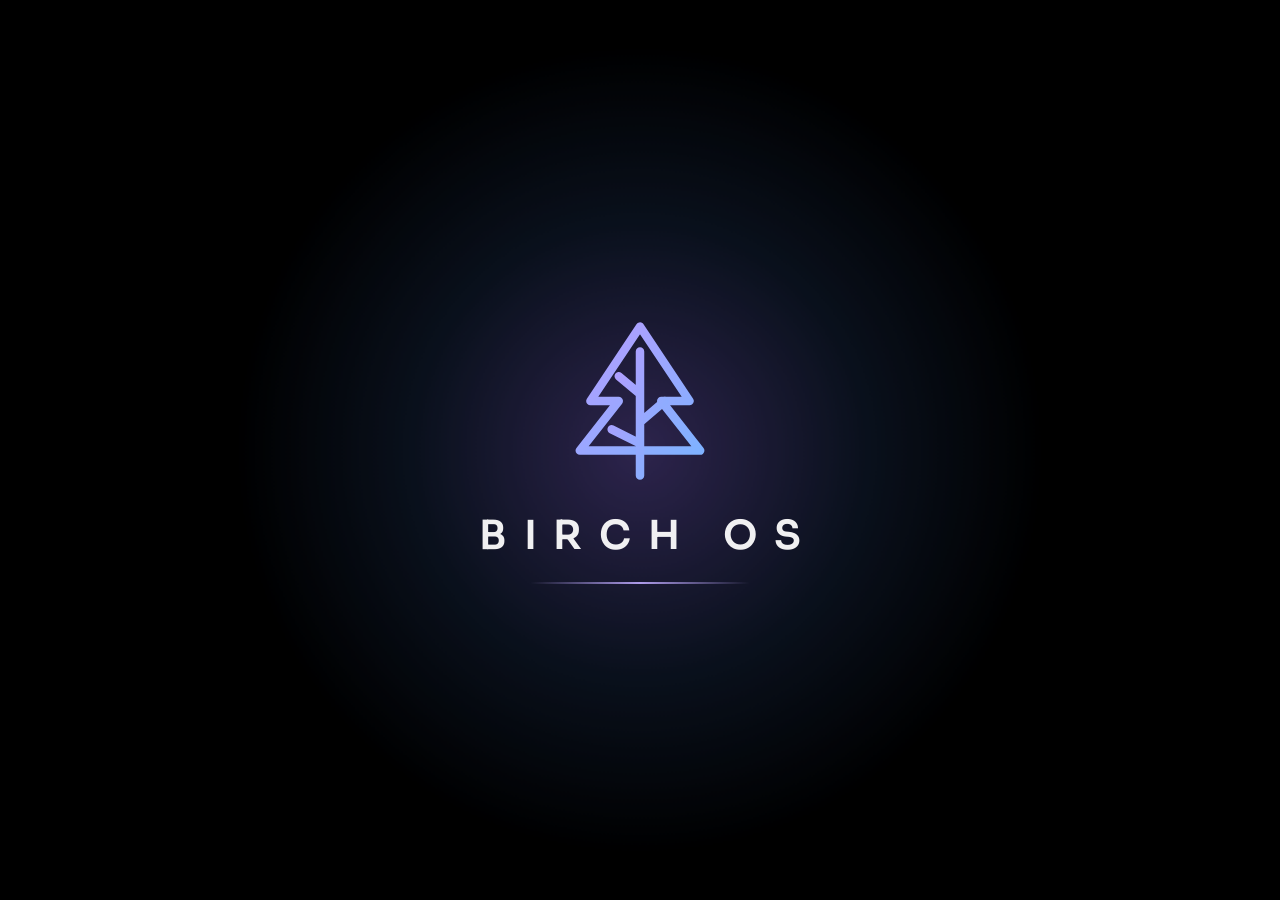
<file: launcher/native-android/assets/www/index.html>
<!doctype html>
<html lang="en" class="dark">
  <head>
    <meta charset="utf-8" />
    <meta name="viewport" content="width=device-width, initial-scale=1" />
    <title>Birch OS</title>
    <style id="birch-perf">
      /* TV perf: no blur/backdrop, no ambient loops, cheap transform+opacity motion only */
      #root .glass,#root .glass-strong,#root [class*=backdrop]{-webkit-backdrop-filter:none!important;backdrop-filter:none!important}
      #root [class*=blur-]{filter:none!important}
      #root .animate-kenburns,#root .animate-ambient{animation:none!important}
      #root *{scroll-behavior:auto!important}
      #root [class*=shadow-]{box-shadow:0 2px 8px rgba(0,0,0,.35)!important}
      #root img{content-visibility:auto;decoding:async}
      #root [class*=transition]{transition-property:transform,opacity!important;transition-duration:.18s!important;transition-timing-function:cubic-bezier(.2,.8,.2,1)!important}
      html.birch-hold #root *{transition:none!important;animation:none!important}
      @media (prefers-reduced-motion:reduce){#root *{animation-duration:.01ms!important;transition-duration:.01ms!important}}
    </style>
    <script defer src="./studio.js"></script>
    <script defer src="./birch-updates.js"></script>
    <script defer src="./profiles.js"></script>
    <script type="module" crossorigin src="./assets/index-DbTXFSab.js"></script>
    <link rel="stylesheet" crossorigin href="./assets/index-Q1dHn81g.css">
  </head>
  <body>
    <div id="root"></div>
  </body>
</html>
</file>
<file: launcher/native-android/assets/www/assets/index-Q1dHn81g.css>
@font-face{font-family:Sora;font-style:normal;font-display:swap;font-weight:400;src:url(./sora-latin-400-normal-CRt88UEn.woff2)format("woff2");unicode-range:U+??,U+131,U+152-153,U+2BB-2BC,U+2C6,U+2DA,U+2DC,U+304,U+308,U+329,U+2000-206F,U+20AC,U+2122,U+2191,U+2193,U+2212,U+2215,U+FEFF,U+FFFD}@font-face{font-family:Sora;font-style:normal;font-display:swap;font-weight:600;src:url(./sora-latin-600-normal-Cdg4DaK0.woff2)format("woff2");unicode-range:U+??,U+131,U+152-153,U+2BB-2BC,U+2C6,U+2DA,U+2DC,U+304,U+308,U+329,U+2000-206F,U+20AC,U+2122,U+2191,U+2193,U+2212,U+2215,U+FEFF,U+FFFD}@font-face{font-family:Sora;font-style:normal;font-display:swap;font-weight:700;src:url(./sora-latin-700-normal-9waGdLWo.woff2)format("woff2");unicode-range:U+??,U+131,U+152-153,U+2BB-2BC,U+2C6,U+2DA,U+2DC,U+304,U+308,U+329,U+2000-206F,U+20AC,U+2122,U+2191,U+2193,U+2212,U+2215,U+FEFF,U+FFFD}@font-face{font-family:Sora;font-style:normal;font-display:swap;font-weight:800;src:url(./sora-latin-800-normal-2tKLL3qT.woff2)format("woff2");unicode-range:U+??,U+131,U+152-153,U+2BB-2BC,U+2C6,U+2DA,U+2DC,U+304,U+308,U+329,U+2000-206F,U+20AC,U+2122,U+2191,U+2193,U+2212,U+2215,U+FEFF,U+FFFD}@font-face{font-family:Manrope;font-style:normal;font-display:swap;font-weight:400;src:url(./manrope-latin-400-normal-PaqtzbVb.woff2)format("woff2");unicode-range:U+??,U+131,U+152-153,U+2BB-2BC,U+2C6,U+2DA,U+2DC,U+304,U+308,U+329,U+2000-206F,U+20AC,U+2122,U+2191,U+2193,U+2212,U+2215,U+FEFF,U+FFFD}@font-face{font-family:Manrope;font-style:normal;font-display:swap;font-weight:600;src:url(./manrope-latin-600-normal-4f0koTD-.woff2)format("woff2");unicode-range:U+??,U+131,U+152-153,U+2BB-2BC,U+2C6,U+2DA,U+2DC,U+304,U+308,U+329,U+2000-206F,U+20AC,U+2122,U+2191,U+2193,U+2212,U+2215,U+FEFF,U+FFFD}@layer properties{@supports (((-webkit-hyphens:none)) and (not (margin-trim:block))) or ((-moz-orient:inline) and (not (color:rgb(from red r g b)))){*,:before,:after,::backdrop{--tw-translate-x:0;--tw-translate-y:0;--tw-translate-z:0;--tw-rotate-x:initial;--tw-rotate-y:initial;--tw-rotate-z:initial;--tw-skew-x:initial;--tw-skew-y:initial;--tw-space-y-reverse:0;--tw-space-x-reverse:0;--tw-border-style:solid;--tw-gradient-position:initial;--tw-gradient-from:#0000;--tw-gradient-via:#0000;--tw-gradient-to:#0000;--tw-gradient-stops:initial;--tw-gradient-via-stops:initial;--tw-gradient-from-position:0%;--tw-gradient-via-position:50%;--tw-gradient-to-position:100%;--tw-leading:initial;--tw-font-weight:initial;--tw-tracking:initial;--tw-ordinal:initial;--tw-slashed-zero:initial;--tw-numeric-figure:initial;--tw-numeric-spacing:initial;--tw-numeric-fraction:initial;--tw-shadow:0 0 #0000;--tw-shadow-color:initial;--tw-shadow-alpha:100%;--tw-inset-shadow:0 0 #0000;--tw-inset-shadow-color:initial;--tw-inset-shadow-alpha:100%;--tw-ring-color:initial;--tw-ring-shadow:0 0 #0000;--tw-inset-ring-color:initial;--tw-inset-ring-shadow:0 0 #0000;--tw-ring-inset:initial;--tw-ring-offset-width:0px;--tw-ring-offset-color:#fff;--tw-ring-offset-shadow:0 0 #0000;--tw-outline-style:solid;--tw-blur:initial;--tw-brightness:initial;--tw-contrast:initial;--tw-grayscale:initial;--tw-hue-rotate:initial;--tw-invert:initial;--tw-opacity:initial;--tw-saturate:initial;--tw-sepia:initial;--tw-drop-shadow:initial;--tw-drop-shadow-color:initial;--tw-drop-shadow-alpha:100%;--tw-drop-shadow-size:initial;--tw-duration:initial;--tw-ease:initial;--tw-content:"";--tw-animation-delay:0s;--tw-animation-direction:normal;--tw-animation-duration:initial;--tw-animation-fill-mode:none;--tw-animation-iteration-count:1;--tw-enter-blur:0;--tw-enter-opacity:1;--tw-enter-rotate:0;--tw-enter-scale:1;--tw-enter-translate-x:0;--tw-enter-translate-y:0;--tw-exit-blur:0;--tw-exit-opacity:1;--tw-exit-rotate:0;--tw-exit-scale:1;--tw-exit-translate-x:0;--tw-exit-translate-y:0}}}@layer theme{:root,:host{--font-mono:ui-monospace, SFMono-Regular, Menlo, Monaco, Consolas, "Liberation Mono", "Courier New", monospace;--color-black:#000;--spacing:.25rem;--container-sm:24rem;--container-md:28rem;--container-lg:32rem;--container-xl:36rem;--container-2xl:42rem;--container-3xl:48rem;--container-4xl:56rem;--text-xs:.75rem;--text-xs--line-height:calc(1 / .75);--text-sm:.875rem;--text-sm--line-height:calc(1.25 / .875);--text-base:1rem;--text-base--line-height:calc(1.5 / 1);--text-lg:1.125rem;--text-lg--line-height:calc(1.75 / 1.125);--text-xl:1.25rem;--text-xl--line-height:calc(1.75 / 1.25);--text-2xl:1.5rem;--text-2xl--line-height:calc(2 / 1.5);--text-3xl:1.875rem;--text-3xl--line-height:calc(2.25 / 1.875);--text-4xl:2.25rem;--text-4xl--line-height:calc(2.5 / 2.25);--text-5xl:3rem;--text-5xl--line-height:1;--text-6xl:3.75rem;--text-6xl--line-height:1;--text-7xl:4.5rem;--text-7xl--line-height:1;--text-8xl:6rem;--text-8xl--line-height:1;--font-weight-normal:400;--font-weight-medium:500;--font-weight-semibold:600;--font-weight-bold:700;--font-weight-extrabold:800;--tracking-tight:-.025em;--tracking-widest:.1em;--leading-relaxed:1.625;--ease-in-out:cubic-bezier(.4, 0, .2, 1);--animate-pulse:pulse 2s cubic-bezier(.4, 0, .6, 1) infinite;--aspect-video:16 / 9;--default-transition-duration:.15s;--default-transition-timing-function:cubic-bezier(.4, 0, .2, 1);--default-font-family:var(--font-body);--default-mono-font-family:var(--font-mono);--color-background:var(--background);--color-foreground:var(--foreground);--color-border:var(--border);--font-display:var(--font-display)}}@layer base{*,:after,:before,::backdrop{box-sizing:border-box;border:0 solid;margin:0;padding:0}::-webkit-file-upload-button{box-sizing:border-box;border:0 solid;margin:0;padding:0}::file-selector-button{box-sizing:border-box;border:0 solid;margin:0;padding:0}html,:host{-webkit-text-size-adjust:100%;tab-size:4;line-height:1.5;font-family:var(--default-font-family,-apple-system, BlinkMacSystemFont, "Segoe UI", Roboto, "Helvetica Neue", "Noto Sans", Arial, sans-serif, "Apple Color Emoji", "Segoe UI Emoji", "Segoe UI Symbol", "Noto Color Emoji");font-feature-settings:var(--default-font-feature-settings,normal);font-variation-settings:var(--default-font-variation-settings,normal);-webkit-tap-highlight-color:transparent}hr{height:0;color:inherit;border-top-width:1px}abbr:where([title]){text-decoration:underline dotted}h1,h2,h3,h4,h5,h6{font-size:inherit;font-weight:inherit}a{color:inherit;-webkit-text-decoration:inherit;-webkit-text-decoration:inherit;-webkit-text-decoration:inherit;text-decoration:inherit}b,strong{font-weight:bolder}code,kbd,samp,pre{font-family:var(--default-mono-font-family,ui-monospace, SFMono-Regular, Menlo, Monaco, Consolas, "Liberation Mono", "Courier New", monospace);font-feature-settings:var(--default-mono-font-feature-settings,normal);font-variation-settings:var(--default-mono-font-variation-settings,normal);font-size:1em}small{font-size:80%}sub,sup{vertical-align:baseline;font-size:75%;line-height:0;position:relative}sub{bottom:-.25em}sup{top:-.5em}table{text-indent:0;border-color:inherit;border-collapse:collapse}:-moz-focusring:where(:not(iframe)){outline:auto}progress{vertical-align:baseline}summary{display:list-item}ol,ul,menu{list-style:none}img,svg,video,canvas,audio,iframe,embed,object{vertical-align:middle;display:block}img,video{max-width:100%;height:auto}button,input,select,optgroup,textarea{font:inherit;font-feature-settings:inherit;font-variation-settings:inherit;letter-spacing:inherit;color:inherit;opacity:1;background-color:#0000;border-radius:0}::-webkit-file-upload-button{font:inherit;font-feature-settings:inherit;font-variation-settings:inherit;letter-spacing:inherit;color:inherit;opacity:1;background-color:#0000;border-radius:0}::file-selector-button{font:inherit;font-feature-settings:inherit;font-variation-settings:inherit;letter-spacing:inherit;color:inherit;opacity:1;background-color:#0000;border-radius:0}:where(select:-webkit-any([multiple],[size])) optgroup{font-weight:bolder}:where(select:is([multiple],[size])) optgroup{font-weight:bolder}:where(select:-webkit-any([multiple],[size])) optgroup option{padding-inline-start:20px}:where(select:is([multiple],[size])) optgroup option{padding-inline-start:20px}::-webkit-file-upload-button{margin-inline-end:4px}::file-selector-button{margin-inline-end:4px}::placeholder{opacity:1}@supports (not ((-webkit-appearance:-apple-pay-button))) or (contain-intrinsic-size:1px){::placeholder{color:currentColor}@supports (color:color-mix(in lab, red, red)){::placeholder{color:color-mix(in oklab, currentcolor 50%, transparent)}}}textarea{resize:vertical}::-webkit-search-decoration{-webkit-appearance:none}::-webkit-date-and-time-value{min-height:1lh;text-align:inherit}::-webkit-datetime-edit{display:inline-flex}::-webkit-datetime-edit-fields-wrapper{padding:0}::-webkit-datetime-edit{padding-block-start:0;padding-block-end:0}::-webkit-datetime-edit-year-field{padding-block-start:0;padding-block-end:0}::-webkit-datetime-edit-month-field{padding-block-start:0;padding-block-end:0}::-webkit-datetime-edit-day-field{padding-block-start:0;padding-block-end:0}::-webkit-datetime-edit-hour-field{padding-block-start:0;padding-block-end:0}::-webkit-datetime-edit-minute-field{padding-block-start:0;padding-block-end:0}::-webkit-datetime-edit-second-field{padding-block-start:0;padding-block-end:0}::-webkit-datetime-edit-millisecond-field{padding-block-start:0;padding-block-end:0}::-webkit-datetime-edit-meridiem-field{padding-block-start:0;padding-block-end:0}::-webkit-calendar-picker-indicator{line-height:1}:-moz-ui-invalid{box-shadow:none}button{-webkit-appearance:button;appearance:button}input:where([type=button],[type=reset],[type=submit]){-webkit-appearance:button;appearance:button}::-webkit-file-upload-button{-webkit-appearance:button;appearance:button}::file-selector-button{-webkit-appearance:button;appearance:button}::-webkit-inner-spin-button{height:auto}::-webkit-outer-spin-button{height:auto}[hidden]:where(:not([hidden=until-found])){display:none!important}*{border-color:var(--color-border)}body{background-color:var(--color-background);color:var(--color-foreground)}html,body{height:100%;font-family:var(--font-body);background:#000;background:lab(0% 0 0);overflow:hidden}h1,h2,h3{font-family:var(--font-display);letter-spacing:-.02em}}@layer components;@layer utilities{.pointer-events-none{pointer-events:none}.invisible{visibility:hidden}.sr-only{clip-path:inset(50%);white-space:nowrap;border-width:0;width:1px;height:1px;margin:-1px;padding:0;position:absolute;overflow:hidden}.absolute{position:absolute}.fixed{position:fixed}.relative{position:relative}.inset-0{top:0;bottom:0;left:0;right:0}.inset-x-0{left:0;right:0}.inset-y-0{top:0;bottom:0}.-top-12{top:calc(var(--spacing) * -12)}.top-0{top:0}.top-1\.5{top:calc(var(--spacing) * 1.5)}.top-1\/2{top:50%}.top-2{top:calc(var(--spacing) * 2)}.top-3{top:calc(var(--spacing) * 3)}.top-3\.5{top:calc(var(--spacing) * 3.5)}.top-4{top:calc(var(--spacing) * 4)}.top-8{top:calc(var(--spacing) * 8)}.top-\[1px\]{top:1px}.top-\[50\%\]{top:50%}.top-\[60\%\]{top:60%}.top-full{top:100%}.-right-12{right:calc(var(--spacing) * -12)}.right-0{right:0}.right-1{right:var(--spacing)}.right-2{right:calc(var(--spacing) * 2)}.right-3{right:calc(var(--spacing) * 3)}.right-4{right:calc(var(--spacing) * 4)}.right-6{right:calc(var(--spacing) * 6)}.-bottom-12{bottom:calc(var(--spacing) * -12)}.bottom-0{bottom:0}.bottom-3{bottom:calc(var(--spacing) * 3)}.bottom-8{bottom:calc(var(--spacing) * 8)}.bottom-10{bottom:calc(var(--spacing) * 10)}.bottom-12{bottom:calc(var(--spacing) * 12)}.bottom-14{bottom:calc(var(--spacing) * 14)}.bottom-20{bottom:calc(var(--spacing) * 20)}.bottom-24{bottom:calc(var(--spacing) * 24)}.-left-12{left:calc(var(--spacing) * -12)}.left-0{left:0}.left-1\/2{left:50%}.left-2{left:calc(var(--spacing) * 2)}.left-4{left:calc(var(--spacing) * 4)}.left-8{left:calc(var(--spacing) * 8)}.left-10{left:calc(var(--spacing) * 10)}.left-12{left:calc(var(--spacing) * 12)}.left-14{left:calc(var(--spacing) * 14)}.left-20{left:calc(var(--spacing) * 20)}.left-\[50\%\]{left:50%}.z-10{z-index:10}.z-20{z-index:20}.z-30{z-index:30}.z-50{z-index:50}.z-\[1\]{z-index:1}.z-\[60\]{z-index:60}.z-\[70\]{z-index:70}.col-span-2{grid-column:span 2/span 2}.col-span-3{grid-column:span 3/span 3}.col-span-4{grid-column:span 4/span 4}.col-span-5{grid-column:span 5/span 5}.row-span-2{grid-row:span 2/span 2}.m-6{margin:calc(var(--spacing) * 6)}.m-8{margin:calc(var(--spacing) * 8)}.-mx-1{margin-inline:calc(var(--spacing) * -1)}.mx-2{margin-inline:calc(var(--spacing) * 2)}.mx-3\.5{margin-inline:calc(var(--spacing) * 3.5)}.mx-14{margin-inline:calc(var(--spacing) * 14)}.mx-auto{margin-inline-start:auto;margin-inline-end:auto}.my-0\.5{margin-block:calc(var(--spacing) * .5)}.my-1{margin-block:var(--spacing)}.-mt-4{margin-top:calc(var(--spacing) * -4)}.mt-1{margin-top:var(--spacing)}.mt-1\.5{margin-top:calc(var(--spacing) * 1.5)}.mt-2{margin-top:calc(var(--spacing) * 2)}.mt-3{margin-top:calc(var(--spacing) * 3)}.mt-4{margin-top:calc(var(--spacing) * 4)}.mt-6{margin-top:calc(var(--spacing) * 6)}.mt-8{margin-top:calc(var(--spacing) * 8)}.mt-10{margin-top:calc(var(--spacing) * 10)}.mt-14{margin-top:calc(var(--spacing) * 14)}.mt-16{margin-top:calc(var(--spacing) * 16)}.mt-20{margin-top:calc(var(--spacing) * 20)}.mt-24{margin-top:calc(var(--spacing) * 24)}.mt-32{margin-top:calc(var(--spacing) * 32)}.mt-auto{margin-top:auto}.mr-0{margin-right:0}.mr-2{margin-right:calc(var(--spacing) * 2)}.mb-1{margin-bottom:var(--spacing)}.mb-2{margin-bottom:calc(var(--spacing) * 2)}.mb-3{margin-bottom:calc(var(--spacing) * 3)}.mb-4{margin-bottom:calc(var(--spacing) * 4)}.mb-6{margin-bottom:calc(var(--spacing) * 6)}.mb-7{margin-bottom:calc(var(--spacing) * 7)}.mb-8{margin-bottom:calc(var(--spacing) * 8)}.mb-10{margin-bottom:calc(var(--spacing) * 10)}.-ml-4{margin-left:calc(var(--spacing) * -4)}.ml-0{margin-left:0}.ml-1{margin-left:var(--spacing)}.ml-6{margin-left:calc(var(--spacing) * 6)}.ml-10{margin-left:calc(var(--spacing) * 10)}.ml-auto{margin-left:auto}.line-clamp-5{-webkit-line-clamp:5;-webkit-box-orient:vertical;display:-webkit-box;overflow:hidden}.block{display:block}.flex{display:flex}.grid{display:grid}.hidden{display:none}.inline{display:inline}.inline-flex{display:inline-flex}.table{display:table}.aspect-square{aspect-ratio:1}.aspect-video{aspect-ratio:var(--aspect-video)}.size-\(--cell-size\){width:var(--cell-size);height:var(--cell-size)}.size-4{width:calc(var(--spacing) * 4);height:calc(var(--spacing) * 4)}.size-5{width:calc(var(--spacing) * 5);height:calc(var(--spacing) * 5)}.size-6{width:calc(var(--spacing) * 6);height:calc(var(--spacing) * 6)}.size-7{width:calc(var(--spacing) * 7);height:calc(var(--spacing) * 7)}.size-8{width:calc(var(--spacing) * 8);height:calc(var(--spacing) * 8)}.size-9{width:calc(var(--spacing) * 9);height:calc(var(--spacing) * 9)}.size-10{width:calc(var(--spacing) * 10);height:calc(var(--spacing) * 10)}.size-12{width:calc(var(--spacing) * 12);height:calc(var(--spacing) * 12)}.size-14{width:calc(var(--spacing) * 14);height:calc(var(--spacing) * 14)}.size-16{width:calc(var(--spacing) * 16);height:calc(var(--spacing) * 16)}.size-20{width:calc(var(--spacing) * 20);height:calc(var(--spacing) * 20)}.size-40{width:calc(var(--spacing) * 40);height:calc(var(--spacing) * 40)}.size-48{width:calc(var(--spacing) * 48);height:calc(var(--spacing) * 48)}.size-\[136px\]{width:136px;height:136px}.size-\[200px\]{width:200px;height:200px}.size-\[600px\]{width:600px;height:600px}.h-\(--cell-size\){height:var(--cell-size)}.h-1{height:var(--spacing)}.h-1\.5{height:calc(var(--spacing) * 1.5)}.h-2{height:calc(var(--spacing) * 2)}.h-2\.5{height:calc(var(--spacing) * 2.5)}.h-3{height:calc(var(--spacing) * 3)}.h-3\.5{height:calc(var(--spacing) * 3.5)}.h-4{height:calc(var(--spacing) * 4)}.h-5{height:calc(var(--spacing) * 5)}.h-7{height:calc(var(--spacing) * 7)}.h-8{height:calc(var(--spacing) * 8)}.h-9{height:calc(var(--spacing) * 9)}.h-10{height:calc(var(--spacing) * 10)}.h-12{height:calc(var(--spacing) * 12)}.h-24{height:calc(var(--spacing) * 24)}.h-28{height:calc(var(--spacing) * 28)}.h-32{height:calc(var(--spacing) * 32)}.h-\[1px\]{height:1px}.h-\[70\%\]{height:70%}.h-\[124px\]{height:124px}.h-\[380px\]{height:380px}.h-\[440px\]{height:440px}.h-\[470px\]{height:470px}.h-\[480px\]{height:480px}.h-\[var\(--radix-navigation-menu-viewport-height\)\]{height:var(--radix-navigation-menu-viewport-height)}.h-\[var\(--radix-select-trigger-height\)\]{height:var(--radix-select-trigger-height)}.h-auto{height:auto}.h-full{height:100%}.h-px{height:1px}.h-screen{height:100vh}.h-svh{height:100svh}.max-h-\(--radix-context-menu-content-available-height\){max-height:var(--radix-context-menu-content-available-height)}.max-h-\(--radix-select-content-available-height\){max-height:var(--radix-select-content-available-height)}.max-h-\[300px\]{max-height:300px}.max-h-\[520px\]{max-height:520px}.max-h-\[var\(--radix-dropdown-menu-content-available-height\)\]{max-height:var(--radix-dropdown-menu-content-available-height)}.min-h-0{min-height:0}.min-h-\[60px\]{min-height:60px}.min-h-screen{min-height:100vh}.min-h-svh{min-height:100svh}.w-\(--cell-size\){width:var(--cell-size)}.w-\(--sidebar-width\){width:var(--sidebar-width)}.w-0{width:0}.w-1{width:var(--spacing)}.w-1\/2{width:50%}.w-2{width:calc(var(--spacing) * 2)}.w-2\.5{width:calc(var(--spacing) * 2.5)}.w-3{width:calc(var(--spacing) * 3)}.w-3\.5{width:calc(var(--spacing) * 3.5)}.w-3\/4{width:75%}.w-4{width:calc(var(--spacing) * 4)}.w-5{width:calc(var(--spacing) * 5)}.w-7{width:calc(var(--spacing) * 7)}.w-8{width:calc(var(--spacing) * 8)}.w-9{width:calc(var(--spacing) * 9)}.w-10{width:calc(var(--spacing) * 10)}.w-12{width:calc(var(--spacing) * 12)}.w-20{width:calc(var(--spacing) * 20)}.w-24{width:calc(var(--spacing) * 24)}.w-48{width:calc(var(--spacing) * 48)}.w-64{width:calc(var(--spacing) * 64)}.w-72{width:calc(var(--spacing) * 72)}.w-80{width:calc(var(--spacing) * 80)}.w-96{width:calc(var(--spacing) * 96)}.w-\[1px\]{width:1px}.w-\[44\%\]{width:44%}.w-\[56\%\]{width:56%}.w-\[100px\]{width:100px}.w-\[124px\]{width:124px}.w-\[168px\]{width:168px}.w-\[220px\]{width:220px}.w-\[260px\]{width:260px}.w-\[300px\]{width:300px}.w-\[360px\]{width:360px}.w-\[380px\]{width:380px}.w-\[560px\]{width:560px}.w-auto{width:auto}.w-fit{width:fit-content}.w-full{width:100%}.w-max{width:max-content}.w-px{width:1px}.w-screen{width:100vw}.max-w-\(--skeleton-width\){max-width:var(--skeleton-width)}.max-w-2xl{max-width:var(--container-2xl)}.max-w-3xl{max-width:var(--container-3xl)}.max-w-4xl{max-width:var(--container-4xl)}.max-w-lg{max-width:var(--container-lg)}.max-w-max{max-width:max-content}.max-w-md{max-width:var(--container-md)}.max-w-xl{max-width:var(--container-xl)}.min-w-\(--cell-size\){min-width:var(--cell-size)}.min-w-0{min-width:0}.min-w-5{min-width:calc(var(--spacing) * 5)}.min-w-8{min-width:calc(var(--spacing) * 8)}.min-w-9{min-width:calc(var(--spacing) * 9)}.min-w-10{min-width:calc(var(--spacing) * 10)}.min-w-\[8rem\]{min-width:8rem}.min-w-\[12rem\]{min-width:12rem}.min-w-\[var\(--radix-select-trigger-width\)\]{min-width:var(--radix-select-trigger-width)}.flex-1{flex:1}.shrink-0{flex-shrink:0}.grow{flex-grow:1}.grow-0{flex-grow:0}.basis-full{flex-basis:100%}.caption-bottom{caption-side:bottom}.border-collapse{border-collapse:collapse}.origin-\(--radix-context-menu-content-transform-origin\){transform-origin:var(--radix-context-menu-content-transform-origin)}.origin-\(--radix-dropdown-menu-content-transform-origin\){transform-origin:var(--radix-dropdown-menu-content-transform-origin)}.origin-\(--radix-hover-card-content-transform-origin\){transform-origin:var(--radix-hover-card-content-transform-origin)}.origin-\(--radix-menubar-content-transform-origin\){transform-origin:var(--radix-menubar-content-transform-origin)}.origin-\(--radix-popover-content-transform-origin\){transform-origin:var(--radix-popover-content-transform-origin)}.origin-\(--radix-select-content-transform-origin\){transform-origin:var(--radix-select-content-transform-origin)}.origin-\(--radix-tooltip-content-transform-origin\){transform-origin:var(--radix-tooltip-content-transform-origin)}.-translate-x-1\/2{--tw-translate-x:calc(calc(1 / 2 * 100%) * -1);translate:var(--tw-translate-x) var(--tw-translate-y)}.-translate-x-px{--tw-translate-x:-1px;translate:var(--tw-translate-x) var(--tw-translate-y)}.translate-x-10{--tw-translate-x:calc(var(--spacing) * 10);translate:var(--tw-translate-x) var(--tw-translate-y)}.translate-x-\[-50\%\]{--tw-translate-x:-50%;translate:var(--tw-translate-x) var(--tw-translate-y)}.translate-x-px{--tw-translate-x:1px;translate:var(--tw-translate-x) var(--tw-translate-y)}.-translate-y-1\/2{--tw-translate-y:calc(calc(1 / 2 * 100%) * -1);translate:var(--tw-translate-x) var(--tw-translate-y)}.translate-y-\[-50\%\]{--tw-translate-y:-50%;translate:var(--tw-translate-x) var(--tw-translate-y)}.rotate-45{rotate:45deg}.rotate-90{rotate:90deg}.transform{transform:var(--tw-rotate-x, ) var(--tw-rotate-y, ) var(--tw-rotate-z, ) var(--tw-skew-x, ) var(--tw-skew-y, )}.animate-birch-in{animation:birch-in .18s var(--ease-tv) both}.animate-caret-blink{animation:1.25s ease-out infinite caret-blink}.animate-in{animation:enter var(--tw-animation-duration,var(--tw-duration,.15s))var(--tw-ease,ease)var(--tw-animation-delay,0s)var(--tw-animation-iteration-count,1)var(--tw-animation-direction,normal)var(--tw-animation-fill-mode,none)}.animate-pulse{animation:var(--animate-pulse)}.animate-rise{animation:rise .6s var(--ease-tv) both}.cursor-default{cursor:default}.cursor-pointer{cursor:pointer}.touch-none{touch-action:none}.resize{resize:both}.list-none{list-style-type:none}.grid-cols-3{grid-template-columns:repeat(3,minmax(0,1fr))}.grid-cols-4{grid-template-columns:repeat(4,minmax(0,1fr))}.grid-cols-5{grid-template-columns:repeat(5,minmax(0,1fr))}.grid-cols-9{grid-template-columns:repeat(9,minmax(0,1fr))}.grid-cols-\[1\.4fr_1fr_1fr\]{grid-template-columns:1.4fr 1fr 1fr}.grid-rows-2{grid-template-rows:repeat(2,minmax(0,1fr))}.flex-col{flex-direction:column}.flex-col-reverse{flex-direction:column-reverse}.flex-row{flex-direction:row}.flex-wrap{flex-wrap:wrap}.place-content-center{place-content:center}.place-items-center{place-items:center}.content-start{align-content:flex-start}.items-center{align-items:center}.items-end{align-items:flex-end}.items-start{align-items:flex-start}.items-stretch{align-items:stretch}.justify-between{justify-content:space-between}.justify-center{justify-content:center}.justify-end{justify-content:flex-end}.gap-1{gap:var(--spacing)}.gap-1\.5{gap:calc(var(--spacing) * 1.5)}.gap-2{gap:calc(var(--spacing) * 2)}.gap-3{gap:calc(var(--spacing) * 3)}.gap-4{gap:calc(var(--spacing) * 4)}.gap-5{gap:calc(var(--spacing) * 5)}.gap-6{gap:calc(var(--spacing) * 6)}.gap-8{gap:calc(var(--spacing) * 8)}.gap-10{gap:calc(var(--spacing) * 10)}.gap-12{gap:calc(var(--spacing) * 12)}:where(.space-y-1\.5>:not(:last-child)){--tw-space-y-reverse:0;margin-block-start:calc(calc(var(--spacing) * 1.5) * var(--tw-space-y-reverse));margin-block-end:calc(calc(var(--spacing) * 1.5) * calc(1 - var(--tw-space-y-reverse)))}:where(.space-y-2>:not(:last-child)){--tw-space-y-reverse:0;margin-block-start:calc(calc(var(--spacing) * 2) * var(--tw-space-y-reverse));margin-block-end:calc(calc(var(--spacing) * 2) * calc(1 - var(--tw-space-y-reverse)))}:where(.space-y-6>:not(:last-child)){--tw-space-y-reverse:0;margin-block-start:calc(calc(var(--spacing) * 6) * var(--tw-space-y-reverse));margin-block-end:calc(calc(var(--spacing) * 6) * calc(1 - var(--tw-space-y-reverse)))}:where(.space-y-8>:not(:last-child)){--tw-space-y-reverse:0;margin-block-start:calc(calc(var(--spacing) * 8) * var(--tw-space-y-reverse));margin-block-end:calc(calc(var(--spacing) * 8) * calc(1 - var(--tw-space-y-reverse)))}:where(.space-y-10>:not(:last-child)){--tw-space-y-reverse:0;margin-block-start:calc(calc(var(--spacing) * 10) * var(--tw-space-y-reverse));margin-block-end:calc(calc(var(--spacing) * 10) * calc(1 - var(--tw-space-y-reverse)))}:where(.space-y-12>:not(:last-child)){--tw-space-y-reverse:0;margin-block-start:calc(calc(var(--spacing) * 12) * var(--tw-space-y-reverse));margin-block-end:calc(calc(var(--spacing) * 12) * calc(1 - var(--tw-space-y-reverse)))}.gap-x-6{column-gap:calc(var(--spacing) * 6)}:where(.space-x-1>:not(:last-child)){--tw-space-x-reverse:0;margin-inline-start:calc(var(--spacing) * var(--tw-space-x-reverse));margin-inline-end:calc(var(--spacing) * calc(1 - var(--tw-space-x-reverse)))}.gap-y-10{row-gap:calc(var(--spacing) * 10)}.self-end{align-self:flex-end}.self-start{align-self:flex-start}.truncate{text-overflow:ellipsis;white-space:nowrap;overflow:hidden}.overflow-auto{overflow:auto}.overflow-hidden{overflow:hidden}.overflow-x-hidden{overflow-x:hidden}.overflow-y-auto{overflow-y:auto}.rounded-2xl{border-radius:calc(var(--radius) + 8px)}.rounded-3xl{border-radius:calc(var(--radius) + 12px)}.rounded-\[2px\]{border-radius:2px}.rounded-\[28px\]{border-radius:28px}.rounded-\[32px\]{border-radius:32px}.rounded-\[inherit\]{border-radius:inherit}.rounded-full{border-radius:2147483647px}.rounded-lg{border-radius:var(--radius)}.rounded-md{border-radius:calc(var(--radius) - 2px)}.rounded-none{border-radius:0}.rounded-sm{border-radius:calc(var(--radius) - 4px)}.rounded-xl{border-radius:calc(var(--radius) + 4px)}.rounded-t-\[10px\]{border-top-left-radius:10px;border-top-right-radius:10px}.rounded-l-md{border-top-left-radius:calc(var(--radius) - 2px);border-bottom-left-radius:calc(var(--radius) - 2px)}.rounded-tl-sm{border-top-left-radius:calc(var(--radius) - 4px)}.rounded-r-md{border-top-right-radius:calc(var(--radius) - 2px);border-bottom-right-radius:calc(var(--radius) - 2px)}.border{border-style:var(--tw-border-style);border-width:1px}.border-2{border-style:var(--tw-border-style);border-width:2px}.border-\[1\.5px\]{border-style:var(--tw-border-style);border-width:1.5px}.border-y{border-block-style:var(--tw-border-style);border-block-start-width:1px;border-block-end-width:1px}.border-t{border-top-style:var(--tw-border-style);border-top-width:1px}.border-r{border-right-style:var(--tw-border-style);border-right-width:1px}.border-b{border-bottom-style:var(--tw-border-style);border-bottom-width:1px}.border-l{border-left-style:var(--tw-border-style);border-left-width:1px}.border-dashed{--tw-border-style:dashed;border-style:dashed}.border-\(--color-border\){border-color:var(--color-border)}.border-border,.border-border\/40{border-color:var(--border)}@supports (color:color-mix(in lab, red, red)){.border-border\/40{border-color:color-mix(in oklab, var(--border) 40%, transparent)}}.border-border\/50{border-color:var(--border)}@supports (color:color-mix(in lab, red, red)){.border-border\/50{border-color:color-mix(in oklab, var(--border) 50%, transparent)}}.border-destructive\/50{border-color:var(--destructive)}@supports (color:color-mix(in lab, red, red)){.border-destructive\/50{border-color:color-mix(in oklab, var(--destructive) 50%, transparent)}}.border-input{border-color:var(--input)}.border-primary,.border-primary\/50{border-color:var(--primary)}@supports (color:color-mix(in lab, red, red)){.border-primary\/50{border-color:color-mix(in oklab, var(--primary) 50%, transparent)}}.border-sidebar-border{border-color:var(--sidebar-border)}.border-transparent{border-color:#0000}.border-t-transparent{border-top-color:#0000}.border-l-transparent{border-left-color:#0000}.bg-\(--color-bg\){background-color:var(--color-bg)}.bg-accent{background-color:var(--accent)}.bg-background,.bg-background\/20{background-color:var(--background)}@supports (color:color-mix(in lab, red, red)){.bg-background\/20{background-color:color-mix(in oklab, var(--background) 20%, transparent)}}.bg-background\/30{background-color:var(--background)}@supports (color:color-mix(in lab, red, red)){.bg-background\/30{background-color:color-mix(in oklab, var(--background) 30%, transparent)}}.bg-background\/40{background-color:var(--background)}@supports (color:color-mix(in lab, red, red)){.bg-background\/40{background-color:color-mix(in oklab, var(--background) 40%, transparent)}}.bg-background\/50{background-color:var(--background)}@supports (color:color-mix(in lab, red, red)){.bg-background\/50{background-color:color-mix(in oklab, var(--background) 50%, transparent)}}.bg-background\/75{background-color:var(--background)}@supports (color:color-mix(in lab, red, red)){.bg-background\/75{background-color:color-mix(in oklab, var(--background) 75%, transparent)}}.bg-black\/80{background-color:#000c}@supports (color:color-mix(in lab, red, red)){.bg-black\/80{background-color:color-mix(in oklab, var(--color-black) 80%, transparent)}}.bg-border{background-color:var(--border)}.bg-card,.bg-card\/50{background-color:var(--card)}@supports (color:color-mix(in lab, red, red)){.bg-card\/50{background-color:color-mix(in oklab, var(--card) 50%, transparent)}}.bg-card\/70{background-color:var(--card)}@supports (color:color-mix(in lab, red, red)){.bg-card\/70{background-color:color-mix(in oklab, var(--card) 70%, transparent)}}.bg-card\/95{background-color:var(--card)}@supports (color:color-mix(in lab, red, red)){.bg-card\/95{background-color:color-mix(in oklab, var(--card) 95%, transparent)}}.bg-destructive{background-color:var(--destructive)}.bg-foreground,.bg-foreground\/15{background-color:var(--foreground)}@supports (color:color-mix(in lab, red, red)){.bg-foreground\/15{background-color:color-mix(in oklab, var(--foreground) 15%, transparent)}}.bg-foreground\/40{background-color:var(--foreground)}@supports (color:color-mix(in lab, red, red)){.bg-foreground\/40{background-color:color-mix(in oklab, var(--foreground) 40%, transparent)}}.bg-muted,.bg-muted\/50{background-color:var(--muted)}@supports (color:color-mix(in lab, red, red)){.bg-muted\/50{background-color:color-mix(in oklab, var(--muted) 50%, transparent)}}.bg-popover{background-color:var(--popover)}.bg-primary,.bg-primary\/10{background-color:var(--primary)}@supports (color:color-mix(in lab, red, red)){.bg-primary\/10{background-color:color-mix(in oklab, var(--primary) 10%, transparent)}}.bg-primary\/20{background-color:var(--primary)}@supports (color:color-mix(in lab, red, red)){.bg-primary\/20{background-color:color-mix(in oklab, var(--primary) 20%, transparent)}}.bg-primary\/25{background-color:var(--primary)}@supports (color:color-mix(in lab, red, red)){.bg-primary\/25{background-color:color-mix(in oklab, var(--primary) 25%, transparent)}}.bg-secondary,.bg-secondary\/60{background-color:var(--secondary)}@supports (color:color-mix(in lab, red, red)){.bg-secondary\/60{background-color:color-mix(in oklab, var(--secondary) 60%, transparent)}}.bg-secondary\/70{background-color:var(--secondary)}@supports (color:color-mix(in lab, red, red)){.bg-secondary\/70{background-color:color-mix(in oklab, var(--secondary) 70%, transparent)}}.bg-sidebar{background-color:var(--sidebar)}.bg-sidebar-border{background-color:var(--sidebar-border)}.bg-transparent{background-color:#0000}.bg-gradient-to-b{--tw-gradient-position:to bottom in oklab;background-image:linear-gradient(var(--tw-gradient-stops))}.bg-gradient-to-br{--tw-gradient-position:to bottom right in oklab;background-image:linear-gradient(var(--tw-gradient-stops))}.bg-gradient-to-r{--tw-gradient-position:to right in oklab;background-image:linear-gradient(var(--tw-gradient-stops))}.bg-gradient-to-t{--tw-gradient-position:to top in oklab;background-image:linear-gradient(var(--tw-gradient-stops))}.bg-brand{background-image:var(--gradient-brand)}.scrim{background-image:var(--scrim)}.scrim-bottom{background-image:var(--scrim-bottom)}.from-background{--tw-gradient-from:var(--background);--tw-gradient-stops:var(--tw-gradient-via-stops,var(--tw-gradient-position), var(--tw-gradient-from) var(--tw-gradient-from-position), var(--tw-gradient-to) var(--tw-gradient-to-position))}.from-background\/90{--tw-gradient-from:var(--background)}@supports (color:color-mix(in lab, red, red)){.from-background\/90{--tw-gradient-from:color-mix(in oklab, var(--background) 90%, transparent)}}.from-background\/90{--tw-gradient-stops:var(--tw-gradient-via-stops,var(--tw-gradient-position), var(--tw-gradient-from) var(--tw-gradient-from-position), var(--tw-gradient-to) var(--tw-gradient-to-position))}.from-transparent{--tw-gradient-from:transparent;--tw-gradient-stops:var(--tw-gradient-via-stops,var(--tw-gradient-position), var(--tw-gradient-from) var(--tw-gradient-from-position), var(--tw-gradient-to) var(--tw-gradient-to-position))}.via-background\/20{--tw-gradient-via:var(--background)}@supports (color:color-mix(in lab, red, red)){.via-background\/20{--tw-gradient-via:color-mix(in oklab, var(--background) 20%, transparent)}}.via-background\/20{--tw-gradient-via-stops:var(--tw-gradient-position), var(--tw-gradient-from) var(--tw-gradient-from-position), var(--tw-gradient-via) var(--tw-gradient-via-position), var(--tw-gradient-to) var(--tw-gradient-to-position);--tw-gradient-stops:var(--tw-gradient-via-stops)}.via-background\/30{--tw-gradient-via:var(--background)}@supports (color:color-mix(in lab, red, red)){.via-background\/30{--tw-gradient-via:color-mix(in oklab, var(--background) 30%, transparent)}}.via-background\/30{--tw-gradient-via-stops:var(--tw-gradient-position), var(--tw-gradient-from) var(--tw-gradient-from-position), var(--tw-gradient-via) var(--tw-gradient-via-position), var(--tw-gradient-to) var(--tw-gradient-to-position);--tw-gradient-stops:var(--tw-gradient-via-stops)}.via-background\/60{--tw-gradient-via:var(--background)}@supports (color:color-mix(in lab, red, red)){.via-background\/60{--tw-gradient-via:color-mix(in oklab, var(--background) 60%, transparent)}}.via-background\/60{--tw-gradient-via-stops:var(--tw-gradient-position), var(--tw-gradient-from) var(--tw-gradient-from-position), var(--tw-gradient-via) var(--tw-gradient-via-position), var(--tw-gradient-to) var(--tw-gradient-to-position);--tw-gradient-stops:var(--tw-gradient-via-stops)}.via-background\/80{--tw-gradient-via:var(--background)}@supports (color:color-mix(in lab, red, red)){.via-background\/80{--tw-gradient-via:color-mix(in oklab, var(--background) 80%, transparent)}}.via-background\/80{--tw-gradient-via-stops:var(--tw-gradient-position), var(--tw-gradient-from) var(--tw-gradient-from-position), var(--tw-gradient-via) var(--tw-gradient-via-position), var(--tw-gradient-to) var(--tw-gradient-to-position);--tw-gradient-stops:var(--tw-gradient-via-stops)}.via-transparent{--tw-gradient-via:transparent;--tw-gradient-via-stops:var(--tw-gradient-position), var(--tw-gradient-from) var(--tw-gradient-from-position), var(--tw-gradient-via) var(--tw-gradient-via-position), var(--tw-gradient-to) var(--tw-gradient-to-position);--tw-gradient-stops:var(--tw-gradient-via-stops)}.to-background{--tw-gradient-to:var(--background);--tw-gradient-stops:var(--tw-gradient-via-stops,var(--tw-gradient-position), var(--tw-gradient-from) var(--tw-gradient-from-position), var(--tw-gradient-to) var(--tw-gradient-to-position))}.to-primary\/30{--tw-gradient-to:var(--primary)}@supports (color:color-mix(in lab, red, red)){.to-primary\/30{--tw-gradient-to:color-mix(in oklab, var(--primary) 30%, transparent)}}.to-primary\/30{--tw-gradient-stops:var(--tw-gradient-via-stops,var(--tw-gradient-position), var(--tw-gradient-from) var(--tw-gradient-from-position), var(--tw-gradient-to) var(--tw-gradient-to-position))}.to-transparent{--tw-gradient-to:transparent;--tw-gradient-stops:var(--tw-gradient-via-stops,var(--tw-gradient-position), var(--tw-gradient-from) var(--tw-gradient-from-position), var(--tw-gradient-to) var(--tw-gradient-to-position))}.fill-current{fill:currentColor}.fill-primary{fill:var(--primary)}.object-contain{object-fit:contain}.object-cover{object-fit:cover}.p-0{padding:0}.p-1{padding:var(--spacing)}.p-1\.5{padding:calc(var(--spacing) * 1.5)}.p-2{padding:calc(var(--spacing) * 2)}.p-3{padding:calc(var(--spacing) * 3)}.p-4{padding:calc(var(--spacing) * 4)}.p-5{padding:calc(var(--spacing) * 5)}.p-6{padding:calc(var(--spacing) * 6)}.p-8{padding:calc(var(--spacing) * 8)}.p-10{padding:calc(var(--spacing) * 10)}.p-12{padding:calc(var(--spacing) * 12)}.p-14{padding:calc(var(--spacing) * 14)}.p-\[1px\]{padding:1px}.px-\(--cell-size\){padding-inline:var(--cell-size)}.px-1{padding-inline:var(--spacing)}.px-1\.5{padding-inline:calc(var(--spacing) * 1.5)}.px-2{padding-inline:calc(var(--spacing) * 2)}.px-2\.5{padding-inline:calc(var(--spacing) * 2.5)}.px-3{padding-inline:calc(var(--spacing) * 3)}.px-4{padding-inline:calc(var(--spacing) * 4)}.px-5{padding-inline:calc(var(--spacing) * 5)}.px-6{padding-inline:calc(var(--spacing) * 6)}.px-7{padding-inline:calc(var(--spacing) * 7)}.px-8{padding-inline:calc(var(--spacing) * 8)}.px-10{padding-inline:calc(var(--spacing) * 10)}.px-14{padding-inline:calc(var(--spacing) * 14)}.px-16{padding-inline:calc(var(--spacing) * 16)}.px-20{padding-inline:calc(var(--spacing) * 20)}.px-24{padding-inline:calc(var(--spacing) * 24)}.py-0\.5{padding-block:calc(var(--spacing) * .5)}.py-1{padding-block:var(--spacing)}.py-1\.5{padding-block:calc(var(--spacing) * 1.5)}.py-2{padding-block:calc(var(--spacing) * 2)}.py-2\.5{padding-block:calc(var(--spacing) * 2.5)}.py-3{padding-block:calc(var(--spacing) * 3)}.py-3\.5{padding-block:calc(var(--spacing) * 3.5)}.py-4{padding-block:calc(var(--spacing) * 4)}.py-5{padding-block:calc(var(--spacing) * 5)}.py-6{padding-block:calc(var(--spacing) * 6)}.py-7{padding-block:calc(var(--spacing) * 7)}.py-12{padding-block:calc(var(--spacing) * 12)}.py-20{padding-block:calc(var(--spacing) * 20)}.pt-0{padding-top:0}.pt-3{padding-top:calc(var(--spacing) * 3)}.pt-4{padding-top:calc(var(--spacing) * 4)}.pt-6{padding-top:calc(var(--spacing) * 6)}.pt-10{padding-top:calc(var(--spacing) * 10)}.pt-12{padding-top:calc(var(--spacing) * 12)}.pr-1{padding-right:var(--spacing)}.pr-2{padding-right:calc(var(--spacing) * 2)}.pr-2\.5{padding-right:calc(var(--spacing) * 2.5)}.pr-8{padding-right:calc(var(--spacing) * 8)}.pb-2{padding-bottom:calc(var(--spacing) * 2)}.pb-3{padding-bottom:calc(var(--spacing) * 3)}.pb-4{padding-bottom:calc(var(--spacing) * 4)}.pb-6{padding-bottom:calc(var(--spacing) * 6)}.pb-10{padding-bottom:calc(var(--spacing) * 10)}.pb-14{padding-bottom:calc(var(--spacing) * 14)}.pl-2{padding-left:calc(var(--spacing) * 2)}.pl-2\.5{padding-left:calc(var(--spacing) * 2.5)}.pl-4{padding-left:calc(var(--spacing) * 4)}.pl-8{padding-left:calc(var(--spacing) * 8)}.text-center{text-align:center}.text-left{text-align:left}.text-right{text-align:right}.align-middle{vertical-align:middle}.font-display{font-family:var(--font-display)}.font-mono{font-family:var(--font-mono)}.text-2xl{font-size:var(--text-2xl);line-height:var(--tw-leading,var(--text-2xl--line-height))}.text-3xl{font-size:var(--text-3xl);line-height:var(--tw-leading,var(--text-3xl--line-height))}.text-4xl{font-size:var(--text-4xl);line-height:var(--tw-leading,var(--text-4xl--line-height))}.text-5xl{font-size:var(--text-5xl);line-height:var(--tw-leading,var(--text-5xl--line-height))}.text-6xl{font-size:var(--text-6xl);line-height:var(--tw-leading,var(--text-6xl--line-height))}.text-7xl{font-size:var(--text-7xl);line-height:var(--tw-leading,var(--text-7xl--line-height))}.text-8xl{font-size:var(--text-8xl);line-height:var(--tw-leading,var(--text-8xl--line-height))}.text-base{font-size:var(--text-base);line-height:var(--tw-leading,var(--text-base--line-height))}.text-lg{font-size:var(--text-lg);line-height:var(--tw-leading,var(--text-lg--line-height))}.text-sm{font-size:var(--text-sm);line-height:var(--tw-leading,var(--text-sm--line-height))}.text-xl{font-size:var(--text-xl);line-height:var(--tw-leading,var(--text-xl--line-height))}.text-xs{font-size:var(--text-xs);line-height:var(--tw-leading,var(--text-xs--line-height))}.text-\[0\.8rem\]{font-size:.8rem}.text-\[26px\]{font-size:26px}.text-\[120px\]{font-size:120px}.leading-none{--tw-leading:1;line-height:1}.leading-relaxed{--tw-leading:var(--leading-relaxed);line-height:var(--leading-relaxed)}.font-bold{--tw-font-weight:var(--font-weight-bold);font-weight:var(--font-weight-bold)}.font-extrabold{--tw-font-weight:var(--font-weight-extrabold);font-weight:var(--font-weight-extrabold)}.font-medium{--tw-font-weight:var(--font-weight-medium);font-weight:var(--font-weight-medium)}.font-normal{--tw-font-weight:var(--font-weight-normal);font-weight:var(--font-weight-normal)}.font-semibold{--tw-font-weight:var(--font-weight-semibold);font-weight:var(--font-weight-semibold)}.tracking-\[0\.2em\]{--tw-tracking:.2em;letter-spacing:.2em}.tracking-\[0\.3em\]{--tw-tracking:.3em;letter-spacing:.3em}.tracking-\[0\.25em\]{--tw-tracking:.25em;letter-spacing:.25em}.tracking-tight{--tw-tracking:var(--tracking-tight);letter-spacing:var(--tracking-tight)}.tracking-widest{--tw-tracking:var(--tracking-widest);letter-spacing:var(--tracking-widest)}.break-words{overflow-wrap:break-word}.whitespace-nowrap{white-space:nowrap}.text-accent-foreground{color:var(--accent-foreground)}.text-background{color:var(--background)}.text-card-foreground{color:var(--card-foreground)}.text-current{color:currentColor}.text-destructive{color:var(--destructive)}.text-destructive-foreground{color:var(--destructive-foreground)}.text-foreground,.text-foreground\/80{color:var(--foreground)}@supports (color:color-mix(in lab, red, red)){.text-foreground\/80{color:color-mix(in oklab, var(--foreground) 80%, transparent)}}.text-foreground\/85{color:var(--foreground)}@supports (color:color-mix(in lab, red, red)){.text-foreground\/85{color:color-mix(in oklab, var(--foreground) 85%, transparent)}}.text-muted-foreground{color:var(--muted-foreground)}.text-popover-foreground{color:var(--popover-foreground)}.text-primary{color:var(--primary)}.text-primary-foreground{color:var(--primary-foreground)}.text-primary-glow{color:var(--primary-glow)}.text-secondary-foreground{color:var(--secondary-foreground)}.text-sidebar-foreground,.text-sidebar-foreground\/70{color:var(--sidebar-foreground)}@supports (color:color-mix(in lab, red, red)){.text-sidebar-foreground\/70{color:color-mix(in oklab, var(--sidebar-foreground) 70%, transparent)}}.capitalize{text-transform:capitalize}.uppercase{text-transform:uppercase}.italic{font-style:italic}.tabular-nums{--tw-numeric-spacing:tabular-nums;font-variant-numeric:var(--tw-ordinal, ) var(--tw-slashed-zero, ) var(--tw-numeric-figure, ) var(--tw-numeric-spacing, ) var(--tw-numeric-fraction, )}.underline-offset-4{text-underline-offset:4px}.opacity-0{opacity:0}.opacity-25{opacity:.25}.opacity-30{opacity:.3}.opacity-40{opacity:.4}.opacity-50{opacity:.5}.opacity-60{opacity:.6}.opacity-70{opacity:.7}.shadow{--tw-shadow:0 1px 3px 0 var(--tw-shadow-color,#0000001a), 0 1px 2px -1px var(--tw-shadow-color,#0000001a);box-shadow:var(--tw-inset-shadow), var(--tw-inset-ring-shadow), var(--tw-ring-offset-shadow), var(--tw-ring-shadow), var(--tw-shadow)}.shadow-2xl{--tw-shadow:0 25px 50px -12px var(--tw-shadow-color,#00000040);box-shadow:var(--tw-inset-shadow), var(--tw-inset-ring-shadow), var(--tw-ring-offset-shadow), var(--tw-ring-shadow), var(--tw-shadow)}.shadow-\[0_0_0_1px_var\(--sidebar-border\)\]{--tw-shadow:0 0 0 1px var(--tw-shadow-color,var(--sidebar-border));box-shadow:var(--tw-inset-shadow), var(--tw-inset-ring-shadow), var(--tw-ring-offset-shadow), var(--tw-ring-shadow), var(--tw-shadow)}.shadow-\[0_0_30px_-6px_var\(--primary\)\]{--tw-shadow:0 0 30px -6px var(--tw-shadow-color,var(--primary));box-shadow:var(--tw-inset-shadow), var(--tw-inset-ring-shadow), var(--tw-ring-offset-shadow), var(--tw-ring-shadow), var(--tw-shadow)}.shadow-lg{--tw-shadow:0 10px 15px -3px var(--tw-shadow-color,#0000001a), 0 4px 6px -4px var(--tw-shadow-color,#0000001a);box-shadow:var(--tw-inset-shadow), var(--tw-inset-ring-shadow), var(--tw-ring-offset-shadow), var(--tw-ring-shadow), var(--tw-shadow)}.shadow-md{--tw-shadow:0 4px 6px -1px var(--tw-shadow-color,#0000001a), 0 2px 4px -2px var(--tw-shadow-color,#0000001a);box-shadow:var(--tw-inset-shadow), var(--tw-inset-ring-shadow), var(--tw-ring-offset-shadow), var(--tw-ring-shadow), var(--tw-shadow)}.shadow-none{--tw-shadow:0 0 #0000;box-shadow:var(--tw-inset-shadow), var(--tw-inset-ring-shadow), var(--tw-ring-offset-shadow), var(--tw-ring-shadow), var(--tw-shadow)}.shadow-sm{--tw-shadow:0 1px 3px 0 var(--tw-shadow-color,#0000001a), 0 1px 2px -1px var(--tw-shadow-color,#0000001a);box-shadow:var(--tw-inset-shadow), var(--tw-inset-ring-shadow), var(--tw-ring-offset-shadow), var(--tw-ring-shadow), var(--tw-shadow)}.shadow-xl{--tw-shadow:0 20px 25px -5px var(--tw-shadow-color,#0000001a), 0 8px 10px -6px var(--tw-shadow-color,#0000001a);box-shadow:var(--tw-inset-shadow), var(--tw-inset-ring-shadow), var(--tw-ring-offset-shadow), var(--tw-ring-shadow), var(--tw-shadow)}.shadow-xs{--tw-shadow:0 1px 2px 0 var(--tw-shadow-color,#0000000d);box-shadow:var(--tw-inset-shadow), var(--tw-inset-ring-shadow), var(--tw-ring-offset-shadow), var(--tw-ring-shadow), var(--tw-shadow)}.ring-0{--tw-ring-shadow:var(--tw-ring-inset, ) 0 0 0 calc(0px + var(--tw-ring-offset-width)) var(--tw-ring-color,currentcolor);box-shadow:var(--tw-inset-shadow), var(--tw-inset-ring-shadow), var(--tw-ring-offset-shadow), var(--tw-ring-shadow), var(--tw-shadow)}.ring-1{--tw-ring-shadow:var(--tw-ring-inset, ) 0 0 0 calc(1px + var(--tw-ring-offset-width)) var(--tw-ring-color,currentcolor);box-shadow:var(--tw-inset-shadow), var(--tw-inset-ring-shadow), var(--tw-ring-offset-shadow), var(--tw-ring-shadow), var(--tw-shadow)}.ring-4{--tw-ring-shadow:var(--tw-ring-inset, ) 0 0 0 calc(4px + var(--tw-ring-offset-width)) var(--tw-ring-color,currentcolor);box-shadow:var(--tw-inset-shadow), var(--tw-inset-ring-shadow), var(--tw-ring-offset-shadow), var(--tw-ring-shadow), var(--tw-shadow)}.ring-border{--tw-ring-color:var(--border)}.ring-primary{--tw-ring-color:var(--primary)}.ring-ring{--tw-ring-color:var(--ring)}.ring-sidebar-ring{--tw-ring-color:var(--sidebar-ring)}.ring-offset-background{--tw-ring-offset-color:var(--background)}.outline{outline-style:var(--tw-outline-style);outline-width:1px}.blur{--tw-blur:blur(8px);filter:var(--tw-blur, ) var(--tw-brightness, ) var(--tw-contrast, ) var(--tw-grayscale, ) var(--tw-hue-rotate, ) var(--tw-invert, ) var(--tw-saturate, ) var(--tw-sepia, ) var(--tw-drop-shadow, )}.blur-\[140px\]{--tw-blur:blur(140px);filter:var(--tw-blur, ) var(--tw-brightness, ) var(--tw-contrast, ) var(--tw-grayscale, ) var(--tw-hue-rotate, ) var(--tw-invert, ) var(--tw-saturate, ) var(--tw-sepia, ) var(--tw-drop-shadow, )}.drop-shadow{--tw-drop-shadow-size:drop-shadow(0 1px 2px var(--tw-drop-shadow-color,#0000001a)) drop-shadow(0 1px 1px var(--tw-drop-shadow-color,#0000000f));--tw-drop-shadow:drop-shadow(0 1px 2px #0000001a) drop-shadow(0 1px 1px #0000000f);filter:var(--tw-blur, ) var(--tw-brightness, ) var(--tw-contrast, ) var(--tw-grayscale, ) var(--tw-hue-rotate, ) var(--tw-invert, ) var(--tw-saturate, ) var(--tw-sepia, ) var(--tw-drop-shadow, )}.filter{filter:var(--tw-blur, ) var(--tw-brightness, ) var(--tw-contrast, ) var(--tw-grayscale, ) var(--tw-hue-rotate, ) var(--tw-invert, ) var(--tw-saturate, ) var(--tw-sepia, ) var(--tw-drop-shadow, )}.transition{transition-property:color,background-color,border-color,outline-color,text-decoration-color,fill,stroke,--tw-gradient-from,--tw-gradient-via,--tw-gradient-to,opacity,box-shadow,transform,translate,scale,rotate,filter,backdrop-filter,display,content-visibility,overlay,pointer-events;transition-timing-function:var(--tw-ease,var(--default-transition-timing-function));transition-duration:var(--tw-duration,var(--default-transition-duration))}.transition-\[left\,right\,width\]{transition-property:left,right,width;transition-timing-function:var(--tw-ease,var(--default-transition-timing-function));transition-duration:var(--tw-duration,var(--default-transition-duration))}.transition-\[margin\,opacity\]{transition-property:margin,opacity;transition-timing-function:var(--tw-ease,var(--default-transition-timing-function));transition-duration:var(--tw-duration,var(--default-transition-duration))}.transition-\[width\,height\,padding\]{transition-property:width,height,padding;transition-timing-function:var(--tw-ease,var(--default-transition-timing-function));transition-duration:var(--tw-duration,var(--default-transition-duration))}.transition-\[width\,height\]{transition-property:width,height;transition-timing-function:var(--tw-ease,var(--default-transition-timing-function));transition-duration:var(--tw-duration,var(--default-transition-duration))}.transition-\[width\]{transition-property:width;transition-timing-function:var(--tw-ease,var(--default-transition-timing-function));transition-duration:var(--tw-duration,var(--default-transition-duration))}.transition-all{transition-property:all;transition-timing-function:var(--tw-ease,var(--default-transition-timing-function));transition-duration:var(--tw-duration,var(--default-transition-duration))}.transition-colors{transition-property:color,background-color,border-color,outline-color,text-decoration-color,fill,stroke,--tw-gradient-from,--tw-gradient-via,--tw-gradient-to;transition-timing-function:var(--tw-ease,var(--default-transition-timing-function));transition-duration:var(--tw-duration,var(--default-transition-duration))}.transition-opacity{transition-property:opacity;transition-timing-function:var(--tw-ease,var(--default-transition-timing-function));transition-duration:var(--tw-duration,var(--default-transition-duration))}.transition-transform{transition-property:transform,translate,scale,rotate;transition-timing-function:var(--tw-ease,var(--default-transition-timing-function));transition-duration:var(--tw-duration,var(--default-transition-duration))}.duration-150{--tw-duration:.15s;transition-duration:.15s}.duration-200{--tw-duration:.2s;transition-duration:.2s}.duration-300{--tw-duration:.3s;transition-duration:.3s}.duration-1000{--tw-duration:1s;transition-duration:1s}.ease-in-out{--tw-ease:var(--ease-in-out);transition-timing-function:var(--ease-in-out)}.ease-linear{--tw-ease:linear;transition-timing-function:linear}.animate-ambient,.animate-kenburns{will-change:auto}.fade-in-0{--tw-enter-opacity:0}.glass,.glass-strong{background:var(--glass-strong);border:1px solid var(--border)}.outline-none{--tw-outline-style:none;outline-style:none}.select-none{user-select:none}.zoom-in-95{--tw-enter-scale:.95}.\[--cell-size\:2rem\]{--cell-size:2rem}.running{animation-play-state:running}:is(:where(.group\/menu-item):focus-within .group-focus-within\/menu-item\:opacity-100){opacity:1}@media (hover:hover){:is(:where(.group\/menu-item):hover .group-hover\/menu-item\:opacity-100){opacity:1}}:is(:where(.group\/menu-item):has([data-sidebar=menu-action]) .group-has-\[\[data-sidebar\=menu-action\]\]\/menu-item\:pr-8){padding-right:calc(var(--spacing) * 8)}:is(:where(.group)[data-collapsible=icon] .group-data-\[collapsible\=icon\]\:-mt-8){margin-top:calc(var(--spacing) * -8)}:is(:where(.group)[data-collapsible=icon] .group-data-\[collapsible\=icon\]\:hidden){display:none}:is(:where(.group)[data-collapsible=icon] .group-data-\[collapsible\=icon\]\:\!size-8){width:calc(var(--spacing) * 8)!important;height:calc(var(--spacing) * 8)!important}:is(:where(.group)[data-collapsible=icon] .group-data-\[collapsible\=icon\]\:w-\(--sidebar-width-icon\)){width:var(--sidebar-width-icon)}:is(:where(.group)[data-collapsible=icon] .group-data-\[collapsible\=icon\]\:w-\[calc\(var\(--sidebar-width-icon\)_\+_theme\(spacing\.4\)\)\]){width:calc(var(--sidebar-width-icon) + 1rem)}:is(:where(.group)[data-collapsible=icon] .group-data-\[collapsible\=icon\]\:w-\[calc\(var\(--sidebar-width-icon\)_\+_theme\(spacing\.4\)_\+2px\)\]){width:calc(var(--sidebar-width-icon) + 1rem + 2px)}:is(:where(.group)[data-collapsible=icon] .group-data-\[collapsible\=icon\]\:overflow-hidden){overflow:hidden}:is(:where(.group)[data-collapsible=icon] .group-data-\[collapsible\=icon\]\:\!p-0){padding:0!important}:is(:where(.group)[data-collapsible=icon] .group-data-\[collapsible\=icon\]\:\!p-2){padding:calc(var(--spacing) * 2)!important}:is(:where(.group)[data-collapsible=icon] .group-data-\[collapsible\=icon\]\:opacity-0){opacity:0}:is(:where(.group)[data-collapsible=offcanvas] .group-data-\[collapsible\=offcanvas\]\:right-\[calc\(var\(--sidebar-width\)\*-1\)\]){right:calc(var(--sidebar-width) * -1)}:is(:where(.group)[data-collapsible=offcanvas] .group-data-\[collapsible\=offcanvas\]\:left-\[calc\(var\(--sidebar-width\)\*-1\)\]){left:calc(var(--sidebar-width) * -1)}:is(:where(.group)[data-collapsible=offcanvas] .group-data-\[collapsible\=offcanvas\]\:w-0){width:0}:is(:where(.group)[data-collapsible=offcanvas] .group-data-\[collapsible\=offcanvas\]\:translate-x-0){--tw-translate-x:0px;translate:var(--tw-translate-x) var(--tw-translate-y)}:is(:where(.group\/day)[data-focused=true] .group-data-\[focused\=true\]\/day\:relative){position:relative}:is(:where(.group\/day)[data-focused=true] .group-data-\[focused\=true\]\/day\:z-10){z-index:10}:is(:where(.group\/day)[data-focused=true] .group-data-\[focused\=true\]\/day\:border-ring){border-color:var(--ring)}:is(:where(.group\/day)[data-focused=true] .group-data-\[focused\=true\]\/day\:ring-\[3px\]){--tw-ring-shadow:var(--tw-ring-inset, ) 0 0 0 calc(3px + var(--tw-ring-offset-width)) var(--tw-ring-color,currentcolor);box-shadow:var(--tw-inset-shadow), var(--tw-inset-ring-shadow), var(--tw-ring-offset-shadow), var(--tw-ring-shadow), var(--tw-shadow)}:is(:where(.group\/day)[data-focused=true] .group-data-\[focused\=true\]\/day\:ring-ring\/50){--tw-ring-color:var(--ring)}@supports (color:color-mix(in lab, red, red)){:is(:where(.group\/day)[data-focused=true] .group-data-\[focused\=true\]\/day\:ring-ring\/50){--tw-ring-color:color-mix(in oklab, var(--ring) 50%, transparent)}}:is(:where(.group)[data-side=left] .group-data-\[side\=left\]\:-right-4){right:calc(var(--spacing) * -4)}:is(:where(.group)[data-side=left] .group-data-\[side\=left\]\:border-r){border-right-style:var(--tw-border-style);border-right-width:1px}:is(:where(.group)[data-side=right] .group-data-\[side\=right\]\:left-0){left:0}:is(:where(.group)[data-side=right] .group-data-\[side\=right\]\:rotate-180){rotate:180deg}:is(:where(.group)[data-side=right] .group-data-\[side\=right\]\:border-l){border-left-style:var(--tw-border-style);border-left-width:1px}:is(:where(.group)[data-state=open] .group-data-\[state\=open\]\:rotate-180){rotate:180deg}:is(:where(.group)[data-variant=floating] .group-data-\[variant\=floating\]\:rounded-lg){border-radius:var(--radius)}:is(:where(.group)[data-variant=floating] .group-data-\[variant\=floating\]\:border){border-style:var(--tw-border-style);border-width:1px}:is(:where(.group)[data-variant=floating] .group-data-\[variant\=floating\]\:border-sidebar-border){border-color:var(--sidebar-border)}:is(:where(.group)[data-variant=floating] .group-data-\[variant\=floating\]\:shadow){--tw-shadow:0 1px 3px 0 var(--tw-shadow-color,#0000001a), 0 1px 2px -1px var(--tw-shadow-color,#0000001a);box-shadow:var(--tw-inset-shadow), var(--tw-inset-ring-shadow), var(--tw-ring-offset-shadow), var(--tw-ring-shadow), var(--tw-shadow)}:is(:where(.group).toast .group-\[\.toast\]\:bg-muted){background-color:var(--muted)}:is(:where(.group).toast .group-\[\.toast\]\:bg-primary){background-color:var(--primary)}:is(:where(.group).toast .group-\[\.toast\]\:text-muted-foreground){color:var(--muted-foreground)}:is(:where(.group).toast .group-\[\.toast\]\:text-primary-foreground){color:var(--primary-foreground)}:is(:where(.group).toaster .group-\[\.toaster\]\:border-border){border-color:var(--border)}:is(:where(.group).toaster .group-\[\.toaster\]\:bg-background){background-color:var(--background)}:is(:where(.group).toaster .group-\[\.toaster\]\:text-foreground){color:var(--foreground)}:is(:where(.group).toaster .group-\[\.toaster\]\:shadow-lg){--tw-shadow:0 10px 15px -3px var(--tw-shadow-color,#0000001a), 0 4px 6px -4px var(--tw-shadow-color,#0000001a);box-shadow:var(--tw-inset-shadow), var(--tw-inset-ring-shadow), var(--tw-ring-offset-shadow), var(--tw-ring-shadow), var(--tw-shadow)}@media (hover:hover){:is(:where(.peer\/menu-button):hover~.peer-hover\/menu-button\:text-sidebar-accent-foreground){color:var(--sidebar-accent-foreground)}}:is(:where(.peer):disabled~.peer-disabled\:cursor-not-allowed){cursor:not-allowed}:is(:where(.peer):disabled~.peer-disabled\:opacity-70){opacity:.7}:is(:where(.peer\/menu-button)[data-active=true]~.peer-data-\[active\=true\]\/menu-button\:text-sidebar-accent-foreground){color:var(--sidebar-accent-foreground)}:is(:where(.peer\/menu-button)[data-size=default]~.peer-data-\[size\=default\]\/menu-button\:top-1\.5){top:calc(var(--spacing) * 1.5)}:is(:where(.peer\/menu-button)[data-size=lg]~.peer-data-\[size\=lg\]\/menu-button\:top-2\.5){top:calc(var(--spacing) * 2.5)}:is(:where(.peer\/menu-button)[data-size=sm]~.peer-data-\[size\=sm\]\/menu-button\:top-1){top:var(--spacing)}.file\:border-0::-webkit-file-upload-button{border-style:var(--tw-border-style);border-width:0}.file\:border-0::file-selector-button{border-style:var(--tw-border-style);border-width:0}.file\:bg-transparent::-webkit-file-upload-button{background-color:#0000}.file\:bg-transparent::file-selector-button{background-color:#0000}.file\:text-sm::-webkit-file-upload-button{font-size:var(--text-sm);line-height:var(--tw-leading,var(--text-sm--line-height))}.file\:text-sm::file-selector-button{font-size:var(--text-sm);line-height:var(--tw-leading,var(--text-sm--line-height))}.file\:font-medium::-webkit-file-upload-button{--tw-font-weight:var(--font-weight-medium);font-weight:var(--font-weight-medium)}.file\:font-medium::file-selector-button{--tw-font-weight:var(--font-weight-medium);font-weight:var(--font-weight-medium)}.file\:text-foreground::-webkit-file-upload-button{color:var(--foreground)}.file\:text-foreground::file-selector-button{color:var(--foreground)}.placeholder\:text-muted-foreground::placeholder{color:var(--muted-foreground)}.after\:absolute:after{content:var(--tw-content);position:absolute}.after\:-inset-2:after{content:var(--tw-content);inset:calc(var(--spacing) * -2)}.after\:inset-y-0:after{content:var(--tw-content);top:0;bottom:0}.after\:left-1\/2:after{content:var(--tw-content);left:50%}.after\:w-1:after{content:var(--tw-content);width:var(--spacing)}.after\:w-\[2px\]:after{content:var(--tw-content);width:2px}.after\:-translate-x-1\/2:after{content:var(--tw-content);--tw-translate-x:calc(calc(1 / 2 * 100%) * -1);translate:var(--tw-translate-x) var(--tw-translate-y)}:is(:where(.group)[data-collapsible=offcanvas] .group-data-\[collapsible\=offcanvas\]\:after\:left-full):after{content:var(--tw-content);left:100%}.first\:rounded-l-md:first-child{border-top-left-radius:calc(var(--radius) - 2px);border-bottom-left-radius:calc(var(--radius) - 2px)}.first\:border-l:first-child{border-left-style:var(--tw-border-style);border-left-width:1px}.last\:rounded-r-md:last-child{border-top-right-radius:calc(var(--radius) - 2px);border-bottom-right-radius:calc(var(--radius) - 2px)}@media (hover:hover){.hover\:bg-accent:hover{background-color:var(--accent)}.hover\:bg-destructive\/80:hover{background-color:var(--destructive)}@supports (color:color-mix(in lab, red, red)){.hover\:bg-destructive\/80:hover{background-color:color-mix(in oklab, var(--destructive) 80%, transparent)}}.hover\:bg-destructive\/90:hover{background-color:var(--destructive)}@supports (color:color-mix(in lab, red, red)){.hover\:bg-destructive\/90:hover{background-color:color-mix(in oklab, var(--destructive) 90%, transparent)}}.hover\:bg-muted:hover,.hover\:bg-muted\/50:hover{background-color:var(--muted)}@supports (color:color-mix(in lab, red, red)){.hover\:bg-muted\/50:hover{background-color:color-mix(in oklab, var(--muted) 50%, transparent)}}.hover\:bg-primary\/80:hover{background-color:var(--primary)}@supports (color:color-mix(in lab, red, red)){.hover\:bg-primary\/80:hover{background-color:color-mix(in oklab, var(--primary) 80%, transparent)}}.hover\:bg-primary\/90:hover{background-color:var(--primary)}@supports (color:color-mix(in lab, red, red)){.hover\:bg-primary\/90:hover{background-color:color-mix(in oklab, var(--primary) 90%, transparent)}}.hover\:bg-secondary\/80:hover{background-color:var(--secondary)}@supports (color:color-mix(in lab, red, red)){.hover\:bg-secondary\/80:hover{background-color:color-mix(in oklab, var(--secondary) 80%, transparent)}}.hover\:bg-sidebar-accent:hover{background-color:var(--sidebar-accent)}.hover\:text-accent-foreground:hover{color:var(--accent-foreground)}.hover\:text-foreground:hover{color:var(--foreground)}.hover\:text-muted-foreground:hover{color:var(--muted-foreground)}.hover\:text-sidebar-accent-foreground:hover{color:var(--sidebar-accent-foreground)}.hover\:underline:hover{text-decoration-line:underline}.hover\:opacity-100:hover{opacity:1}.hover\:shadow-\[0_0_0_1px_var\(--sidebar-accent\)\]:hover{--tw-shadow:0 0 0 1px var(--tw-shadow-color,var(--sidebar-accent));box-shadow:var(--tw-inset-shadow), var(--tw-inset-ring-shadow), var(--tw-ring-offset-shadow), var(--tw-ring-shadow), var(--tw-shadow)}:is(:where(.group)[data-collapsible=offcanvas] .group-data-\[collapsible\=offcanvas\]\:hover\:bg-sidebar):hover{background-color:var(--sidebar)}.hover\:after\:bg-sidebar-border:hover:after{content:var(--tw-content);background-color:var(--sidebar-border)}}.focus\:bg-accent:focus{background-color:var(--accent)}.focus\:text-accent-foreground:focus{color:var(--accent-foreground)}.focus\:ring-1:focus{--tw-ring-shadow:var(--tw-ring-inset, ) 0 0 0 calc(1px + var(--tw-ring-offset-width)) var(--tw-ring-color,currentcolor);box-shadow:var(--tw-inset-shadow), var(--tw-inset-ring-shadow), var(--tw-ring-offset-shadow), var(--tw-ring-shadow), var(--tw-shadow)}.focus\:ring-2:focus{--tw-ring-shadow:var(--tw-ring-inset, ) 0 0 0 calc(2px + var(--tw-ring-offset-width)) var(--tw-ring-color,currentcolor);box-shadow:var(--tw-inset-shadow), var(--tw-inset-ring-shadow), var(--tw-ring-offset-shadow), var(--tw-ring-shadow), var(--tw-shadow)}.focus\:ring-ring:focus{--tw-ring-color:var(--ring)}.focus\:ring-offset-2:focus{--tw-ring-offset-width:2px;--tw-ring-offset-shadow:var(--tw-ring-inset, ) 0 0 0 var(--tw-ring-offset-width) var(--tw-ring-offset-color)}.focus\:outline-none:focus{--tw-outline-style:none;outline-style:none}.focus-visible\:ring-1:focus-visible{--tw-ring-shadow:var(--tw-ring-inset, ) 0 0 0 calc(1px + var(--tw-ring-offset-width)) var(--tw-ring-color,currentcolor);box-shadow:var(--tw-inset-shadow), var(--tw-inset-ring-shadow), var(--tw-ring-offset-shadow), var(--tw-ring-shadow), var(--tw-shadow)}.focus-visible\:ring-2:focus-visible{--tw-ring-shadow:var(--tw-ring-inset, ) 0 0 0 calc(2px + var(--tw-ring-offset-width)) var(--tw-ring-color,currentcolor);box-shadow:var(--tw-inset-shadow), var(--tw-inset-ring-shadow), var(--tw-ring-offset-shadow), var(--tw-ring-shadow), var(--tw-shadow)}.focus-visible\:ring-ring:focus-visible{--tw-ring-color:var(--ring)}.focus-visible\:ring-sidebar-ring:focus-visible{--tw-ring-color:var(--sidebar-ring)}.focus-visible\:ring-offset-1:focus-visible{--tw-ring-offset-width:1px;--tw-ring-offset-shadow:var(--tw-ring-inset, ) 0 0 0 var(--tw-ring-offset-width) var(--tw-ring-offset-color)}.focus-visible\:ring-offset-2:focus-visible{--tw-ring-offset-width:2px;--tw-ring-offset-shadow:var(--tw-ring-inset, ) 0 0 0 var(--tw-ring-offset-width) var(--tw-ring-offset-color)}.focus-visible\:ring-offset-background:focus-visible{--tw-ring-offset-color:var(--background)}.focus-visible\:outline-none:focus-visible{--tw-outline-style:none;outline-style:none}.active\:bg-sidebar-accent:active{background-color:var(--sidebar-accent)}.active\:text-sidebar-accent-foreground:active{color:var(--sidebar-accent-foreground)}.disabled\:pointer-events-none:disabled{pointer-events:none}.disabled\:cursor-not-allowed:disabled{cursor:not-allowed}.disabled\:opacity-30:disabled{opacity:.3}.disabled\:opacity-50:disabled{opacity:.5}.has-focus\:border-ring:has(:focus){border-color:var(--ring)}.has-focus\:ring-\[3px\]:has(:focus){--tw-ring-shadow:var(--tw-ring-inset, ) 0 0 0 calc(3px + var(--tw-ring-offset-width)) var(--tw-ring-color,currentcolor);box-shadow:var(--tw-inset-shadow), var(--tw-inset-ring-shadow), var(--tw-ring-offset-shadow), var(--tw-ring-shadow), var(--tw-shadow)}.has-focus\:ring-ring\/50:has(:focus){--tw-ring-color:var(--ring)}@supports (color:color-mix(in lab, red, red)){.has-focus\:ring-ring\/50:has(:focus){--tw-ring-color:color-mix(in oklab, var(--ring) 50%, transparent)}}.has-\[\:disabled\]\:opacity-50:has(:disabled){opacity:.5}.has-\[\[data-variant\=inset\]\]\:bg-sidebar:has([data-variant=inset]){background-color:var(--sidebar)}.aria-disabled\:pointer-events-none[aria-disabled=true]{pointer-events:none}.aria-disabled\:opacity-50[aria-disabled=true]{opacity:.5}.aria-selected\:text-muted-foreground[aria-selected=true]{color:var(--muted-foreground)}.data-\[active\=true\]\:bg-sidebar-accent[data-active=true]{background-color:var(--sidebar-accent)}.data-\[active\=true\]\:font-medium[data-active=true]{--tw-font-weight:var(--font-weight-medium);font-weight:var(--font-weight-medium)}.data-\[active\=true\]\:text-sidebar-accent-foreground[data-active=true]{color:var(--sidebar-accent-foreground)}.data-\[disabled\]\:pointer-events-none[data-disabled]{pointer-events:none}.data-\[disabled\]\:opacity-50[data-disabled]{opacity:.5}.data-\[disabled\=true\]\:pointer-events-none[data-disabled=true]{pointer-events:none}.data-\[disabled\=true\]\:opacity-50[data-disabled=true]{opacity:.5}.data-\[motion\=from-end\]\:slide-in-from-right-52[data-motion=from-end]{--tw-enter-translate-x:calc(52*var(--spacing))}.data-\[motion\=from-start\]\:slide-in-from-left-52[data-motion=from-start]{--tw-enter-translate-x:calc(52*var(--spacing)*-1)}.data-\[motion\=to-end\]\:slide-out-to-right-52[data-motion=to-end]{--tw-exit-translate-x:calc(52*var(--spacing))}.data-\[motion\=to-start\]\:slide-out-to-left-52[data-motion=to-start]{--tw-exit-translate-x:calc(52*var(--spacing)*-1)}.data-\[motion\^\=from-\]\:animate-in[data-motion^=from-]{animation:enter var(--tw-animation-duration,var(--tw-duration,.15s))var(--tw-ease,ease)var(--tw-animation-delay,0s)var(--tw-animation-iteration-count,1)var(--tw-animation-direction,normal)var(--tw-animation-fill-mode,none)}.data-\[motion\^\=from-\]\:fade-in[data-motion^=from-]{--tw-enter-opacity:0}.data-\[motion\^\=to-\]\:animate-out[data-motion^=to-]{animation:exit var(--tw-animation-duration,var(--tw-duration,.15s))var(--tw-ease,ease)var(--tw-animation-delay,0s)var(--tw-animation-iteration-count,1)var(--tw-animation-direction,normal)var(--tw-animation-fill-mode,none)}.data-\[motion\^\=to-\]\:fade-out[data-motion^=to-]{--tw-exit-opacity:0}.data-\[panel-group-direction\=vertical\]\:h-px[data-panel-group-direction=vertical]{height:1px}.data-\[panel-group-direction\=vertical\]\:w-full[data-panel-group-direction=vertical]{width:100%}.data-\[panel-group-direction\=vertical\]\:flex-col[data-panel-group-direction=vertical]{flex-direction:column}.data-\[panel-group-direction\=vertical\]\:after\:left-0[data-panel-group-direction=vertical]:after{content:var(--tw-content);left:0}.data-\[panel-group-direction\=vertical\]\:after\:h-1[data-panel-group-direction=vertical]:after{content:var(--tw-content);height:var(--spacing)}.data-\[panel-group-direction\=vertical\]\:after\:w-full[data-panel-group-direction=vertical]:after{content:var(--tw-content);width:100%}.data-\[panel-group-direction\=vertical\]\:after\:translate-x-0[data-panel-group-direction=vertical]:after{content:var(--tw-content);--tw-translate-x:0px;translate:var(--tw-translate-x) var(--tw-translate-y)}.data-\[panel-group-direction\=vertical\]\:after\:-translate-y-1\/2[data-panel-group-direction=vertical]:after{content:var(--tw-content);--tw-translate-y:calc(calc(1 / 2 * 100%) * -1);translate:var(--tw-translate-x) var(--tw-translate-y)}.data-\[placeholder\]\:text-muted-foreground[data-placeholder]{color:var(--muted-foreground)}.data-\[range-end\=true\]\:rounded-md[data-range-end=true]{border-radius:calc(var(--radius) - 2px)}.data-\[range-end\=true\]\:bg-primary[data-range-end=true]{background-color:var(--primary)}.data-\[range-end\=true\]\:text-primary-foreground[data-range-end=true]{color:var(--primary-foreground)}.data-\[range-middle\=true\]\:rounded-none[data-range-middle=true]{border-radius:0}.data-\[range-middle\=true\]\:bg-accent[data-range-middle=true]{background-color:var(--accent)}.data-\[range-middle\=true\]\:text-accent-foreground[data-range-middle=true]{color:var(--accent-foreground)}.data-\[range-start\=true\]\:rounded-md[data-range-start=true]{border-radius:calc(var(--radius) - 2px)}.data-\[range-start\=true\]\:bg-primary[data-range-start=true]{background-color:var(--primary)}.data-\[range-start\=true\]\:text-primary-foreground[data-range-start=true]{color:var(--primary-foreground)}.data-\[selected-single\=true\]\:bg-primary[data-selected-single=true]{background-color:var(--primary)}.data-\[selected-single\=true\]\:text-primary-foreground[data-selected-single=true]{color:var(--primary-foreground)}.data-\[selected\=true\]\:rounded-none[data-selected=true]{border-radius:0}.data-\[selected\=true\]\:bg-accent[data-selected=true]{background-color:var(--accent)}.data-\[selected\=true\]\:text-accent-foreground[data-selected=true]{color:var(--accent-foreground)}.data-\[side\=bottom\]\:translate-y-1[data-side=bottom]{--tw-translate-y:var(--spacing);translate:var(--tw-translate-x) var(--tw-translate-y)}.data-\[side\=bottom\]\:slide-in-from-top-2[data-side=bottom]{--tw-enter-translate-y:calc(2*var(--spacing)*-1)}.data-\[side\=left\]\:-translate-x-1[data-side=left]{--tw-translate-x:calc(var(--spacing) * -1);translate:var(--tw-translate-x) var(--tw-translate-y)}.data-\[side\=left\]\:slide-in-from-right-2[data-side=left]{--tw-enter-translate-x:calc(2*var(--spacing))}.data-\[side\=right\]\:translate-x-1[data-side=right]{--tw-translate-x:var(--spacing);translate:var(--tw-translate-x) var(--tw-translate-y)}.data-\[side\=right\]\:slide-in-from-left-2[data-side=right]{--tw-enter-translate-x:calc(2*var(--spacing)*-1)}.data-\[side\=top\]\:-translate-y-1[data-side=top]{--tw-translate-y:calc(var(--spacing) * -1);translate:var(--tw-translate-x) var(--tw-translate-y)}.data-\[side\=top\]\:slide-in-from-bottom-2[data-side=top]{--tw-enter-translate-y:calc(2*var(--spacing))}.data-\[state\=active\]\:bg-background[data-state=active]{background-color:var(--background)}.data-\[state\=active\]\:text-foreground[data-state=active]{color:var(--foreground)}.data-\[state\=active\]\:shadow[data-state=active]{--tw-shadow:0 1px 3px 0 var(--tw-shadow-color,#0000001a), 0 1px 2px -1px var(--tw-shadow-color,#0000001a);box-shadow:var(--tw-inset-shadow), var(--tw-inset-ring-shadow), var(--tw-ring-offset-shadow), var(--tw-ring-shadow), var(--tw-shadow)}.data-\[state\=checked\]\:translate-x-4[data-state=checked]{--tw-translate-x:calc(var(--spacing) * 4);translate:var(--tw-translate-x) var(--tw-translate-y)}.data-\[state\=checked\]\:bg-primary[data-state=checked]{background-color:var(--primary)}.data-\[state\=checked\]\:text-primary-foreground[data-state=checked]{color:var(--primary-foreground)}.data-\[state\=closed\]\:animate-accordion-up[data-state=closed]{animation:accordion-up var(--tw-animation-duration,var(--tw-duration,.2s))var(--tw-ease,ease-out)var(--tw-animation-delay,0s)var(--tw-animation-iteration-count,1)var(--tw-animation-direction,normal)var(--tw-animation-fill-mode,none)}.data-\[state\=closed\]\:animate-out[data-state=closed]{animation:exit var(--tw-animation-duration,var(--tw-duration,.15s))var(--tw-ease,ease)var(--tw-animation-delay,0s)var(--tw-animation-iteration-count,1)var(--tw-animation-direction,normal)var(--tw-animation-fill-mode,none)}.data-\[state\=closed\]\:duration-300[data-state=closed]{--tw-duration:.3s;transition-duration:.3s}.data-\[state\=closed\]\:fade-out-0[data-state=closed]{--tw-exit-opacity:0}.data-\[state\=closed\]\:zoom-out-95[data-state=closed]{--tw-exit-scale:.95}.data-\[state\=closed\]\:slide-out-to-bottom[data-state=closed]{--tw-exit-translate-y:100%}.data-\[state\=closed\]\:slide-out-to-left[data-state=closed]{--tw-exit-translate-x:-100%}.data-\[state\=closed\]\:slide-out-to-right[data-state=closed]{--tw-exit-translate-x:100%}.data-\[state\=closed\]\:slide-out-to-top[data-state=closed]{--tw-exit-translate-y:-100%}.data-\[state\=hidden\]\:animate-out[data-state=hidden]{animation:exit var(--tw-animation-duration,var(--tw-duration,.15s))var(--tw-ease,ease)var(--tw-animation-delay,0s)var(--tw-animation-iteration-count,1)var(--tw-animation-direction,normal)var(--tw-animation-fill-mode,none)}.data-\[state\=hidden\]\:fade-out[data-state=hidden]{--tw-exit-opacity:0}.data-\[state\=on\]\:bg-accent[data-state=on]{background-color:var(--accent)}.data-\[state\=on\]\:text-accent-foreground[data-state=on]{color:var(--accent-foreground)}.data-\[state\=open\]\:animate-accordion-down[data-state=open]{animation:accordion-down var(--tw-animation-duration,var(--tw-duration,.2s))var(--tw-ease,ease-out)var(--tw-animation-delay,0s)var(--tw-animation-iteration-count,1)var(--tw-animation-direction,normal)var(--tw-animation-fill-mode,none)}.data-\[state\=open\]\:animate-in[data-state=open]{animation:enter var(--tw-animation-duration,var(--tw-duration,.15s))var(--tw-ease,ease)var(--tw-animation-delay,0s)var(--tw-animation-iteration-count,1)var(--tw-animation-direction,normal)var(--tw-animation-fill-mode,none)}.data-\[state\=open\]\:bg-accent[data-state=open],.data-\[state\=open\]\:bg-accent\/50[data-state=open]{background-color:var(--accent)}@supports (color:color-mix(in lab, red, red)){.data-\[state\=open\]\:bg-accent\/50[data-state=open]{background-color:color-mix(in oklab, var(--accent) 50%, transparent)}}.data-\[state\=open\]\:bg-secondary[data-state=open]{background-color:var(--secondary)}.data-\[state\=open\]\:text-accent-foreground[data-state=open]{color:var(--accent-foreground)}.data-\[state\=open\]\:text-muted-foreground[data-state=open]{color:var(--muted-foreground)}.data-\[state\=open\]\:opacity-100[data-state=open]{opacity:1}.data-\[state\=open\]\:duration-500[data-state=open]{--tw-duration:.5s;transition-duration:.5s}.data-\[state\=open\]\:fade-in-0[data-state=open]{--tw-enter-opacity:0}.data-\[state\=open\]\:zoom-in-90[data-state=open]{--tw-enter-scale:.9}.data-\[state\=open\]\:zoom-in-95[data-state=open]{--tw-enter-scale:.95}.data-\[state\=open\]\:slide-in-from-bottom[data-state=open]{--tw-enter-translate-y:100%}.data-\[state\=open\]\:slide-in-from-left[data-state=open]{--tw-enter-translate-x:-100%}.data-\[state\=open\]\:slide-in-from-right[data-state=open]{--tw-enter-translate-x:100%}.data-\[state\=open\]\:slide-in-from-top[data-state=open]{--tw-enter-translate-y:-100%}@media (hover:hover){.data-\[state\=open\]\:hover\:bg-accent[data-state=open]:hover{background-color:var(--accent)}.data-\[state\=open\]\:hover\:bg-sidebar-accent[data-state=open]:hover{background-color:var(--sidebar-accent)}.data-\[state\=open\]\:hover\:text-sidebar-accent-foreground[data-state=open]:hover{color:var(--sidebar-accent-foreground)}}.data-\[state\=open\]\:focus\:bg-accent[data-state=open]:focus{background-color:var(--accent)}.data-\[state\=selected\]\:bg-muted[data-state=selected]{background-color:var(--muted)}.data-\[state\=unchecked\]\:translate-x-0[data-state=unchecked]{--tw-translate-x:0px;translate:var(--tw-translate-x) var(--tw-translate-y)}.data-\[state\=unchecked\]\:bg-input[data-state=unchecked]{background-color:var(--input)}.data-\[state\=visible\]\:animate-in[data-state=visible]{animation:enter var(--tw-animation-duration,var(--tw-duration,.15s))var(--tw-ease,ease)var(--tw-animation-delay,0s)var(--tw-animation-iteration-count,1)var(--tw-animation-direction,normal)var(--tw-animation-fill-mode,none)}.data-\[state\=visible\]\:fade-in[data-state=visible]{--tw-enter-opacity:0}@media (min-width:40rem){.sm\:mt-0{margin-top:0}.sm\:flex{display:flex}.sm\:max-w-sm{max-width:var(--container-sm)}.sm\:flex-row{flex-direction:row}.sm\:justify-end{justify-content:flex-end}.sm\:gap-2\.5{gap:calc(var(--spacing) * 2.5)}:where(.sm\:space-x-2>:not(:last-child)){--tw-space-x-reverse:0;margin-inline-start:calc(calc(var(--spacing) * 2) * var(--tw-space-x-reverse));margin-inline-end:calc(calc(var(--spacing) * 2) * calc(1 - var(--tw-space-x-reverse)))}.sm\:rounded-lg{border-radius:var(--radius)}.sm\:text-left{text-align:left}}@media (min-width:48rem){.md\:absolute{position:absolute}.md\:block{display:block}.md\:flex{display:flex}.md\:w-\[var\(--radix-navigation-menu-viewport-width\)\]{width:var(--radix-navigation-menu-viewport-width)}.md\:w-auto{width:auto}.md\:flex-row{flex-direction:row}.md\:text-sm{font-size:var(--text-sm);line-height:var(--tw-leading,var(--text-sm--line-height))}.md\:opacity-0{opacity:0}:is(:where(.peer)[data-variant=inset]~.md\:peer-data-\[variant\=inset\]\:m-2){margin:calc(var(--spacing) * 2)}:is(:where(.peer)[data-variant=inset]~.md\:peer-data-\[variant\=inset\]\:ml-0){margin-left:0}:is(:where(.peer)[data-variant=inset]~.md\:peer-data-\[variant\=inset\]\:rounded-xl){border-radius:calc(var(--radius) + 4px)}:is(:where(.peer)[data-variant=inset]~.md\:peer-data-\[variant\=inset\]\:shadow){--tw-shadow:0 1px 3px 0 var(--tw-shadow-color,#0000001a), 0 1px 2px -1px var(--tw-shadow-color,#0000001a);box-shadow:var(--tw-inset-shadow), var(--tw-inset-ring-shadow), var(--tw-ring-offset-shadow), var(--tw-ring-shadow), var(--tw-shadow)}:is(:where(.peer)[data-variant=inset]~:is(:where(.peer)[data-state=collapsed]~.md\:peer-data-\[state\=collapsed\]\:peer-data-\[variant\=inset\]\:ml-2)){margin-left:calc(var(--spacing) * 2)}}.after\:md\:hidden:after{content:var(--tw-content)}@media (min-width:48rem){.after\:md\:hidden:after{display:none}}.dark\:border-destructive:is(.dark *){border-color:var(--destructive)}.\[\&_\.recharts-cartesian-axis-tick_text\]\:fill-muted-foreground .recharts-cartesian-axis-tick text{fill:var(--muted-foreground)}.\[\&_\.recharts-cartesian-grid_line\[stroke\=\'\#ccc\'\]\]\:stroke-border\/50 .recharts-cartesian-grid line[stroke=\#ccc]{stroke:var(--border)}@supports (color:color-mix(in lab, red, red)){.\[\&_\.recharts-cartesian-grid_line\[stroke\=\'\#ccc\'\]\]\:stroke-border\/50 .recharts-cartesian-grid line[stroke=\#ccc]{stroke:color-mix(in oklab, var(--border) 50%, transparent)}}.\[\&_\.recharts-curve\.recharts-tooltip-cursor\]\:stroke-border .recharts-curve.recharts-tooltip-cursor{stroke:var(--border)}.\[\&_\.recharts-dot\[stroke\=\'\#fff\'\]\]\:stroke-transparent .recharts-dot[stroke=\#fff]{stroke:#0000}.\[\&_\.recharts-layer\]\:outline-none .recharts-layer{--tw-outline-style:none;outline-style:none}.\[\&_\.recharts-polar-grid_\[stroke\=\'\#ccc\'\]\]\:stroke-border .recharts-polar-grid [stroke=\#ccc]{stroke:var(--border)}.\[\&_\.recharts-radial-bar-background-sector\]\:fill-muted .recharts-radial-bar-background-sector,.\[\&_\.recharts-rectangle\.recharts-tooltip-cursor\]\:fill-muted .recharts-rectangle.recharts-tooltip-cursor{fill:var(--muted)}.\[\&_\.recharts-reference-line_\[stroke\=\'\#ccc\'\]\]\:stroke-border .recharts-reference-line [stroke=\#ccc]{stroke:var(--border)}.\[\&_\.recharts-sector\]\:outline-none .recharts-sector{--tw-outline-style:none;outline-style:none}.\[\&_\.recharts-sector\[stroke\=\'\#fff\'\]\]\:stroke-transparent .recharts-sector[stroke=\#fff]{stroke:#0000}.\[\&_\.recharts-surface\]\:outline-none .recharts-surface{--tw-outline-style:none;outline-style:none}.\[\&_\[cmdk-group-heading\]\]\:px-2 [cmdk-group-heading]{padding-inline:calc(var(--spacing) * 2)}.\[\&_\[cmdk-group-heading\]\]\:py-1\.5 [cmdk-group-heading]{padding-block:calc(var(--spacing) * 1.5)}.\[\&_\[cmdk-group-heading\]\]\:text-xs [cmdk-group-heading]{font-size:var(--text-xs);line-height:var(--tw-leading,var(--text-xs--line-height))}.\[\&_\[cmdk-group-heading\]\]\:font-medium [cmdk-group-heading]{--tw-font-weight:var(--font-weight-medium);font-weight:var(--font-weight-medium)}.\[\&_\[cmdk-group-heading\]\]\:text-muted-foreground [cmdk-group-heading]{color:var(--muted-foreground)}.\[\&_\[cmdk-group\]\]\:px-2 [cmdk-group]{padding-inline:calc(var(--spacing) * 2)}.\[\&_\[cmdk-group\]\:not\(\[hidden\]\)_\~\[cmdk-group\]\]\:pt-0 [cmdk-group]:not([hidden])~[cmdk-group]{padding-top:0}.\[\&_\[cmdk-input-wrapper\]_svg\]\:h-5 [cmdk-input-wrapper] svg{height:calc(var(--spacing) * 5)}.\[\&_\[cmdk-input-wrapper\]_svg\]\:w-5 [cmdk-input-wrapper] svg{width:calc(var(--spacing) * 5)}.\[\&_\[cmdk-input\]\]\:h-12 [cmdk-input]{height:calc(var(--spacing) * 12)}.\[\&_\[cmdk-item\]\]\:px-2 [cmdk-item]{padding-inline:calc(var(--spacing) * 2)}.\[\&_\[cmdk-item\]\]\:py-3 [cmdk-item]{padding-block:calc(var(--spacing) * 3)}.\[\&_\[cmdk-item\]_svg\]\:h-5 [cmdk-item] svg{height:calc(var(--spacing) * 5)}.\[\&_\[cmdk-item\]_svg\]\:w-5 [cmdk-item] svg{width:calc(var(--spacing) * 5)}.\[\&_p\]\:leading-relaxed p{--tw-leading:var(--leading-relaxed);line-height:var(--leading-relaxed)}.\[\&_svg\]\:pointer-events-none svg{pointer-events:none}.\[\&_svg\]\:size-4 svg{width:calc(var(--spacing) * 4);height:calc(var(--spacing) * 4)}.\[\&_svg\]\:shrink-0 svg{flex-shrink:0}.\[\&_tr\]\:border-b tr{border-bottom-style:var(--tw-border-style);border-bottom-width:1px}.\[\&_tr\:last-child\]\:border-0 tr:last-child{border-style:var(--tw-border-style);border-width:0}.\[\&\:first-child\[data-selected\=true\]_button\]\:rounded-l-md:first-child[data-selected=true] button{border-top-left-radius:calc(var(--radius) - 2px);border-bottom-left-radius:calc(var(--radius) - 2px)}.\[\&\:has\(\[role\=checkbox\]\)\]\:pr-0:has([role=checkbox]){padding-right:0}:-webkit-any(.rtl\:\*\*\:\[\.rdp-button\\_next\>svg\]\:rotate-180:where(:-webkit-any(:lang(ae),:lang(ar),:lang(arc),:lang(bcc),:lang(bqi),:lang(ckb),:lang(dv),:lang(fa),:lang(glk),:lang(he),:lang(ku),:lang(mzn),:lang(nqo),:lang(pnb),:lang(ps),:lang(sd),:lang(ug),:lang(ur),:lang(yi)),[dir=rtl],[dir=rtl] *) *):-webkit-any(.rdp-button_next>svg){rotate:180deg}:is(.rtl\:\*\*\:\[\.rdp-button\\_next\>svg\]\:rotate-180:where(:is(:lang(ae),:lang(ar),:lang(arc),:lang(bcc),:lang(bqi),:lang(ckb),:lang(dv),:lang(fa),:lang(glk),:lang(he),:lang(ku),:lang(mzn),:lang(nqo),:lang(pnb),:lang(ps),:lang(sd),:lang(ug),:lang(ur),:lang(yi)),[dir=rtl],[dir=rtl] *) *):is(.rdp-button_next>svg){rotate:180deg}:-webkit-any(.rtl\:\*\*\:\[\.rdp-button\\_previous\>svg\]\:rotate-180:where(:-webkit-any(:lang(ae),:lang(ar),:lang(arc),:lang(bcc),:lang(bqi),:lang(ckb),:lang(dv),:lang(fa),:lang(glk),:lang(he),:lang(ku),:lang(mzn),:lang(nqo),:lang(pnb),:lang(ps),:lang(sd),:lang(ug),:lang(ur),:lang(yi)),[dir=rtl],[dir=rtl] *) *):-webkit-any(.rdp-button_previous>svg){rotate:180deg}:is(.rtl\:\*\*\:\[\.rdp-button\\_previous\>svg\]\:rotate-180:where(:is(:lang(ae),:lang(ar),:lang(arc),:lang(bcc),:lang(bqi),:lang(ckb),:lang(dv),:lang(fa),:lang(glk),:lang(he),:lang(ku),:lang(mzn),:lang(nqo),:lang(pnb),:lang(ps),:lang(sd),:lang(ug),:lang(ur),:lang(yi)),[dir=rtl],[dir=rtl] *) *):is(.rdp-button_previous>svg){rotate:180deg}.\[\&\:last-child\[data-selected\=true\]_button\]\:rounded-r-md:last-child[data-selected=true] button{border-top-right-radius:calc(var(--radius) - 2px);border-bottom-right-radius:calc(var(--radius) - 2px)}.\[\&\>\[role\=checkbox\]\]\:translate-y-\[2px\]>[role=checkbox]{--tw-translate-y:2px;translate:var(--tw-translate-x) var(--tw-translate-y)}.\[\&\>button\]\:hidden>button{display:none}.\[\&\>div\:first-child\]\:text-\[88px\]>div:first-child{font-size:88px}.\[\&\>div\:last-child\]\:hidden>div:last-child{display:none}.\[\&\>span\]\:line-clamp-1>span{-webkit-line-clamp:1;-webkit-box-orient:vertical;display:-webkit-box;overflow:hidden}.\[\&\>span\]\:text-xs>span{font-size:var(--text-xs);line-height:var(--tw-leading,var(--text-xs--line-height))}.\[\&\>span\]\:opacity-70>span{opacity:.7}.\[\&\>span\:last-child\]\:truncate>span:last-child{text-overflow:ellipsis;white-space:nowrap;overflow:hidden}.\[\&\>svg\]\:absolute>svg{position:absolute}.\[\&\>svg\]\:top-4>svg{top:calc(var(--spacing) * 4)}.\[\&\>svg\]\:left-4>svg{left:calc(var(--spacing) * 4)}.\[\&\>svg\]\:size-3\.5>svg{width:calc(var(--spacing) * 3.5);height:calc(var(--spacing) * 3.5)}.\[\&\>svg\]\:size-4>svg{width:calc(var(--spacing) * 4);height:calc(var(--spacing) * 4)}.\[\&\>svg\]\:h-2\.5>svg{height:calc(var(--spacing) * 2.5)}.\[\&\>svg\]\:h-3>svg{height:calc(var(--spacing) * 3)}.\[\&\>svg\]\:h-3\.5>svg{height:calc(var(--spacing) * 3.5)}.\[\&\>svg\]\:w-2\.5>svg{width:calc(var(--spacing) * 2.5)}.\[\&\>svg\]\:w-3>svg{width:calc(var(--spacing) * 3)}.\[\&\>svg\]\:w-3\.5>svg{width:calc(var(--spacing) * 3.5)}.\[\&\>svg\]\:shrink-0>svg{flex-shrink:0}.\[\&\>svg\]\:text-destructive>svg{color:var(--destructive)}.\[\&\>svg\]\:text-foreground>svg{color:var(--foreground)}.\[\&\>svg\]\:text-muted-foreground>svg{color:var(--muted-foreground)}.\[\&\>svg\]\:text-sidebar-accent-foreground>svg{color:var(--sidebar-accent-foreground)}.\[\&\>svg\+div\]\:translate-y-\[-3px\]>svg+div{--tw-translate-y:-3px;translate:var(--tw-translate-x) var(--tw-translate-y)}.\[\&\>svg\~\*\]\:pl-7>svg~*{padding-left:calc(var(--spacing) * 7)}.\[\&\>tr\]\:last\:border-b-0>tr:last-child{border-bottom-style:var(--tw-border-style);border-bottom-width:0}.\[\&\[data-panel-group-direction\=vertical\]\>div\]\:rotate-90[data-panel-group-direction=vertical]>div{rotate:90deg}.\[\&\[data-state\=open\]\>svg\]\:rotate-180[data-state=open]>svg{rotate:180deg}[data-side=left] .\[\[data-side\=left\]_\&\]\:cursor-w-resize{cursor:w-resize}[data-side=left][data-collapsible=offcanvas] .\[\[data-side\=left\]\[data-collapsible\=offcanvas\]_\&\]\:-right-2{right:calc(var(--spacing) * -2)}[data-side=left][data-state=collapsed] .\[\[data-side\=left\]\[data-state\=collapsed\]_\&\]\:cursor-e-resize,[data-side=right] .\[\[data-side\=right\]_\&\]\:cursor-e-resize{cursor:e-resize}[data-side=right][data-collapsible=offcanvas] .\[\[data-side\=right\]\[data-collapsible\=offcanvas\]_\&\]\:-left-2{left:calc(var(--spacing) * -2)}[data-side=right][data-state=collapsed] .\[\[data-side\=right\]\[data-state\=collapsed\]_\&\]\:cursor-w-resize{cursor:w-resize}[data-slot=card-content] .\[\[data-slot\=card-content\]_\&\]\:bg-transparent,[data-slot=popover-content] .\[\[data-slot\=popover-content\]_\&\]\:bg-transparent{background-color:#0000}}@property --tw-animation-delay{syntax:"*";inherits:false;initial-value:0s}@property --tw-animation-direction{syntax:"*";inherits:false;initial-value:normal}@property --tw-animation-duration{syntax:"*";inherits:false}@property --tw-animation-fill-mode{syntax:"*";inherits:false;initial-value:none}@property --tw-animation-iteration-count{syntax:"*";inherits:false;initial-value:1}@property --tw-enter-blur{syntax:"*";inherits:false;initial-value:0}@property --tw-enter-opacity{syntax:"*";inherits:false;initial-value:1}@property --tw-enter-rotate{syntax:"*";inherits:false;initial-value:0}@property --tw-enter-scale{syntax:"*";inherits:false;initial-value:1}@property --tw-enter-translate-x{syntax:"*";inherits:false;initial-value:0}@property --tw-enter-translate-y{syntax:"*";inherits:false;initial-value:0}@property --tw-exit-blur{syntax:"*";inherits:false;initial-value:0}@property --tw-exit-opacity{syntax:"*";inherits:false;initial-value:1}@property --tw-exit-rotate{syntax:"*";inherits:false;initial-value:0}@property --tw-exit-scale{syntax:"*";inherits:false;initial-value:1}@property --tw-exit-translate-x{syntax:"*";inherits:false;initial-value:0}@property --tw-exit-translate-y{syntax:"*";inherits:false;initial-value:0}:root{--radius:.75rem;--background:#010203;--foreground:#f3f4fc;--card:#090a1399;--card-foreground:#f3f4fc;--popover:#080811;--popover-foreground:#f3f4fc;--primary:#9e70ff;--primary-foreground:#fcfcfc;--primary-glow:#76a1ff;--secondary:#131423;--secondary-foreground:#edeef5;--muted:#14151f;--muted-foreground:#a0a3b8;--accent:#3ea3ff;--accent-foreground:#fcfcfc;--destructive:#ee343b;--destructive-foreground:#fcfcfc;--border:#ffffff1a;--input:#ffffff1f;--ring:#9f87ff;--glass:#0b0c1a8c;--glass-strong:#040411cc;--scrim:linear-gradient(90deg, #010003eb 0%, #01000380 45%, transparent 75%);--scrim-bottom:linear-gradient(0deg, #000002f2 0%, #00000266 40%, transparent 70%);--gradient-brand:linear-gradient(135deg, var(--primary), var(--primary-glow));--shadow-glow:0 0 0 3px var(--ring), 0 0 40px -4px var(--ring);--font-display:"Sora", system-ui, sans-serif;--font-body:"Manrope", system-ui, sans-serif;--ease-tv:cubic-bezier(.2, .8, .2, 1);--chart-1:#f05100;--chart-2:#009588;--chart-3:#104e64;--chart-4:#fcbb00;--chart-5:#f99c00;--sidebar:#030309;--sidebar-foreground:#edeef5;--sidebar-primary:#9e70ff;--sidebar-primary-foreground:#fcfcfc;--sidebar-accent:#131423;--sidebar-accent-foreground:#edeef5;--sidebar-border:#ffffff1a;--sidebar-ring:#9f87ff}@supports (color:lab(0% 0 0)){:root{--background:lab(.448242% .144131 -.654393);--foreground:lab(96.4443% .652432 -3.72517);--card:lab(2.94688% 1.03831 -4.64806/.6);--card-foreground:lab(96.4443% .652432 -3.72517);--popover:lab(2.38844% .92943 -4.09593);--popover-foreground:lab(96.4443% .652432 -3.72517);--primary:lab(57.0788% 46.3527 -71.0104);--primary-foreground:lab(98.84% .0000298023 -.0000119209);--primary-glow:lab(65.5905% 13.2313 -70.9785);--secondary:lab(6.94658% 2.90282 -10.6344);--secondary-foreground:lab(94.1243% .652999 -3.72481);--muted:lab(7.05658% 1.67041 -7.16021);--muted-foreground:lab(67.2768% 2.20418 -11.0389);--accent:lab(64.3908% -5.55217 -57.1784);--accent-foreground:lab(98.84% .0000298023 -.0000119209);--destructive:lab(53.6853% 69.6775 43.7724);--destructive-foreground:lab(98.84% .0000298023 -.0000119209);--border:lab(100% 0 0/.1);--input:lab(100% 0 0/.12);--ring:lab(62.322% 36.5956 -67.077);--glass:lab(3.50838% 2.05448 -8.45253/.55);--glass-strong:lab(1.44105% 1.34648 -5.12162/.8);--scrim:linear-gradient(90deg, lab(.172306% .268906 -.93779/.92) 0%, lab(.172306% .268906 -.93779/.5) 45%, transparent 75%);--scrim-bottom:linear-gradient(0deg, lab(.0954208% .212654 -.700375/.95) 0%, lab(.0954208% .212654 -.700375/.4) 40%, transparent 70%);--chart-1:lab(57.1026% 64.2584 89.8886);--chart-2:lab(55.0223% -41.0774 -3.90277);--chart-3:lab(30.372% -13.1853 -18.7887);--chart-4:lab(80.1641% 16.6016 99.2089);--chart-5:lab(72.7183% 31.8672 97.9407);--sidebar:lab(.85232% .552394 -2.23712);--sidebar-foreground:lab(94.1243% .652999 -3.72481);--sidebar-primary:lab(57.0788% 46.3527 -71.0104);--sidebar-primary-foreground:lab(98.84% .0000298023 -.0000119209);--sidebar-accent:lab(6.94658% 2.90282 -10.6344);--sidebar-accent-foreground:lab(94.1243% .652999 -3.72481);--sidebar-border:lab(100% 0 0/.1);--sidebar-ring:lab(62.322% 36.5956 -67.077)}}.theme-neon{--primary:#df59fc;--primary-glow:#00dfe8;--ring:#00dfe8}@supports (color:lab(0% 0 0)){.theme-neon{--primary:lab(61.1763% 68.7118 -57.5689);--primary-glow:lab(80.6573% -49.9364 -20.4532);--ring:lab(80.6573% -49.9364 -20.4532)}}.theme-gaming{--primary:#a052ff;--primary-glow:#5a9cff}@supports (color:lab(0% 0 0)){.theme-gaming{--primary:lab(51.2985% 62.5121 -80.0392);--primary-glow:lab(63.4971% 8.33511 -70.1175)}}.theme-arctic{--background:#ecf3f8;--foreground:#0e1624;--card:#ffffffa6;--card-foreground:#0e1624;--primary:#0074c9;--primary-glow:#3bacda;--muted-foreground:#4c5666;--border:#252e3d1f;--secondary:#dfe6eb;--secondary-foreground:#0e1624;--glass:#ffffff8c;--glass-strong:#fffc;--ring:#0074c9;--scrim:linear-gradient(90deg, #eff6fb99, transparent 70%)}@supports (color:lab(0% 0 0)){.theme-arctic{--background:lab(95.3756% -1.63275 -3.29692);--foreground:lab(7.06747% -.19002 -10.6574);--card:lab(100% 0 0/.65);--card-foreground:lab(7.06747% -.19002 -10.6574);--primary:lab(46.8906% -2.37101 -53.5295);--primary-glow:lab(65.467% -20.997 -33.5068);--muted-foreground:lab(36.0748% -1.03399 -10.9641);--border:lab(18.6568% -.710368 -10.8543/.12);--secondary:lab(90.7356% -1.63162 -3.29628);--secondary-foreground:lab(7.06747% -.19002 -10.6574);--glass:lab(100% 0 0/.55);--glass-strong:lab(100% 0 0/.8);--ring:lab(46.8906% -2.37101 -53.5295);--scrim:linear-gradient(90deg, lab(96.5356% -1.63302 -3.29707/.6), transparent 70%)}}.theme-pro{--primary:#955be3;--background:#000}@supports (color:lab(0% 0 0)){.theme-pro{--primary:lab(50.3845% 45.1614 -61.7514);--background:lab(.0578117% 0 0)}}[data-focus]{transition:transform .11s var(--ease-tv);outline:none;position:relative}.focus-glow [data-focus]:focus{box-shadow:0 0 0 4px var(--ring), 0 10px 30px -8px var(--ring);z-index:5;transform:scale(1.06)translateZ(0)}.focus-outline [data-focus]:focus{box-shadow:0 0 0 3px var(--foreground);z-index:5}.focus-scale [data-focus]:focus{z-index:5;transform:scale(1.12)}.focus-elevate [data-focus]:focus{box-shadow:0 0 0 3px var(--ring), 0 18px 30px -12px #000000b3;z-index:5;transform:translateY(-8px)scale(1.04)translateZ(0)}@supports (color:lab(0% 0 0)){.focus-elevate [data-focus]:focus{box-shadow:0 0 0 3px var(--ring), 0 18px 30px -12px lab(0% 0 0/.7)}}.focus-sweep [data-focus]:focus{box-shadow:0 0 0 3px var(--ring);z-index:5;overflow:hidden;transform:scale(1.05)}.focus-sweep [data-focus]:focus:after{content:"";border-radius:inherit;animation:sweep .9s var(--ease-tv);pointer-events:none;background:linear-gradient(110deg,#0000 30%,#ffffff59 50%,#0000 70%);background:linear-gradient(110deg,#0000 30%,lab(100% 0 0/.35) 50%,#0000 70%);position:absolute;top:0;bottom:0;left:0;right:0}@keyframes sweep{0%{transform:translate(-100%)}to{transform:translate(100%)}}@keyframes birch-in{0%{opacity:0}to{opacity:1}}@keyframes rise{0%{opacity:0;transform:translateY(24px)}to{opacity:1;transform:none}}@keyframes ambient{0%,to{opacity:.55;transform:translate(0)scale(1)}50%{opacity:.9;transform:translate(4%,-3%)scale(1.1)}}@keyframes kenburns{0%{transform:scale(1.02)}to{transform:scale(1.12)}}.fx-visual .glass{background:var(--glass);backdrop-filter:blur(20px)}.fx-visual .glass-strong{backdrop-filter:blur(24px)}.animate-kenburns{animation:none}.fx-visual .animate-kenburns{animation:30s ease-out infinite alternate kenburns}.animate-ambient{animation:none}.fx-visual .animate-ambient{animation:9s ease-in-out infinite ambient}.lite [class*=blur-\[]{filter:none;display:none}.lite .animate-birch-in{animation:none}.motion-reduced *{animation-duration:1ms!important}.motion-reduced .animate-kenburns,.motion-reduced .animate-ambient{animation:none!important}.motion-off *,.motion-off :after{transition:none!important;animation:none!important}.app-tile{box-shadow:inset 0 1px #ffffff1f,0 10px 24px -12px #000c;box-shadow:inset 0 1px lab(100% 0 0/.12),0 10px 24px -12px lab(0% 0 0/.8)}.txt-bold{font-weight:650}.txt-bold :-webkit-any(h1,h2,h3,.font-display){font-weight:800!important}.txt-bold :is(h1,h2,h3,.font-display){font-weight:800!important}.txt-italic,.txt-italic *{font-style:italic}.txt-caps :-webkit-any(h1,h2,h3,.font-display){text-transform:uppercase;letter-spacing:.04em}.txt-caps :is(h1,h2,h3,.font-display){text-transform:uppercase;letter-spacing:.04em}.corners-soft [class*=rounded]:not(.rounded-full){border-radius:12px!important}.corners-sharp [class*=rounded]{border-radius:4px!important}.settings-item:focus{background:var(--foreground)}@supports (color:color-mix(in lab, red, red)){.settings-item:focus{background:color-mix(in oklab, var(--foreground) 16%, transparent)}}.settings-item:focus{transform:scale(1.02);box-shadow:none!important}@property --tw-translate-x{syntax:"*";inherits:false;initial-value:0}@property --tw-translate-y{syntax:"*";inherits:false;initial-value:0}@property --tw-translate-z{syntax:"*";inherits:false;initial-value:0}@property --tw-rotate-x{syntax:"*";inherits:false}@property --tw-rotate-y{syntax:"*";inherits:false}@property --tw-rotate-z{syntax:"*";inherits:false}@property --tw-skew-x{syntax:"*";inherits:false}@property --tw-skew-y{syntax:"*";inherits:false}@property --tw-space-y-reverse{syntax:"*";inherits:false;initial-value:0}@property --tw-space-x-reverse{syntax:"*";inherits:false;initial-value:0}@property --tw-border-style{syntax:"*";inherits:false;initial-value:solid}@property --tw-gradient-position{syntax:"*";inherits:false}@property --tw-gradient-from{syntax:"<color>";inherits:false;initial-value:#0000}@property --tw-gradient-via{syntax:"<color>";inherits:false;initial-value:#0000}@property --tw-gradient-to{syntax:"<color>";inherits:false;initial-value:#0000}@property --tw-gradient-stops{syntax:"*";inherits:false}@property --tw-gradient-via-stops{syntax:"*";inherits:false}@property --tw-gradient-from-position{syntax:"<length-percentage>";inherits:false;initial-value:0%}@property --tw-gradient-via-position{syntax:"<length-percentage>";inherits:false;initial-value:50%}@property --tw-gradient-to-position{syntax:"<length-percentage>";inherits:false;initial-value:100%}@property --tw-leading{syntax:"*";inherits:false}@property --tw-font-weight{syntax:"*";inherits:false}@property --tw-tracking{syntax:"*";inherits:false}@property --tw-ordinal{syntax:"*";inherits:false}@property --tw-slashed-zero{syntax:"*";inherits:false}@property --tw-numeric-figure{syntax:"*";inherits:false}@property --tw-numeric-spacing{syntax:"*";inherits:false}@property --tw-numeric-fraction{syntax:"*";inherits:false}@property --tw-shadow{syntax:"*";inherits:false;initial-value:0 0 #0000}@property --tw-shadow-color{syntax:"*";inherits:false}@property --tw-shadow-alpha{syntax:"<percentage>";inherits:false;initial-value:100%}@property --tw-inset-shadow{syntax:"*";inherits:false;initial-value:0 0 #0000}@property --tw-inset-shadow-color{syntax:"*";inherits:false}@property --tw-inset-shadow-alpha{syntax:"<percentage>";inherits:false;initial-value:100%}@property --tw-ring-color{syntax:"*";inherits:false}@property --tw-ring-shadow{syntax:"*";inherits:false;initial-value:0 0 #0000}@property --tw-inset-ring-color{syntax:"*";inherits:false}@property --tw-inset-ring-shadow{syntax:"*";inherits:false;initial-value:0 0 #0000}@property --tw-ring-inset{syntax:"*";inherits:false}@property --tw-ring-offset-width{syntax:"<length>";inherits:false;initial-value:0}@property --tw-ring-offset-color{syntax:"*";inherits:false;initial-value:#fff}@property --tw-ring-offset-shadow{syntax:"*";inherits:false;initial-value:0 0 #0000}@property --tw-outline-style{syntax:"*";inherits:false;initial-value:solid}@property --tw-blur{syntax:"*";inherits:false}@property --tw-brightness{syntax:"*";inherits:false}@property --tw-contrast{syntax:"*";inherits:false}@property --tw-grayscale{syntax:"*";inherits:false}@property --tw-hue-rotate{syntax:"*";inherits:false}@property --tw-invert{syntax:"*";inherits:false}@property --tw-opacity{syntax:"*";inherits:false}@property --tw-saturate{syntax:"*";inherits:false}@property --tw-sepia{syntax:"*";inherits:false}@property --tw-drop-shadow{syntax:"*";inherits:false}@property --tw-drop-shadow-color{syntax:"*";inherits:false}@property --tw-drop-shadow-alpha{syntax:"<percentage>";inherits:false;initial-value:100%}@property --tw-drop-shadow-size{syntax:"*";inherits:false}@property --tw-duration{syntax:"*";inherits:false}@property --tw-ease{syntax:"*";inherits:false}@property --tw-content{syntax:"*";inherits:false;initial-value:""}@keyframes pulse{50%{opacity:.5}}@keyframes enter{0%{opacity:var(--tw-enter-opacity,1);transform:translate3d(var(--tw-enter-translate-x,0),var(--tw-enter-translate-y,0),0)scale3d(var(--tw-enter-scale,1),var(--tw-enter-scale,1),var(--tw-enter-scale,1))rotate(var(--tw-enter-rotate,0));filter:blur(var(--tw-enter-blur,0))}}@keyframes exit{to{opacity:var(--tw-exit-opacity,1);transform:translate3d(var(--tw-exit-translate-x,0),var(--tw-exit-translate-y,0),0)scale3d(var(--tw-exit-scale,1),var(--tw-exit-scale,1),var(--tw-exit-scale,1))rotate(var(--tw-exit-rotate,0));filter:blur(var(--tw-exit-blur,0))}}@keyframes accordion-down{0%{height:0}to{height:var(--radix-accordion-content-height,var(--bits-accordion-content-height,var(--reka-accordion-content-height,var(--kb-accordion-content-height,var(--ngp-accordion-content-height,auto)))))}}@keyframes accordion-up{0%{height:var(--radix-accordion-content-height,var(--bits-accordion-content-height,var(--reka-accordion-content-height,var(--kb-accordion-content-height,var(--ngp-accordion-content-height,auto)))))}to{height:0}}@keyframes caret-blink{0%,70%,to{opacity:1}20%,50%{opacity:0}}

/* perf: TV GPUs choke on backdrop blur */
*{backdrop-filter:none!important;-webkit-backdrop-filter:none!important}
.glass{background:rgba(24,26,34,.88)!important}
</file>
